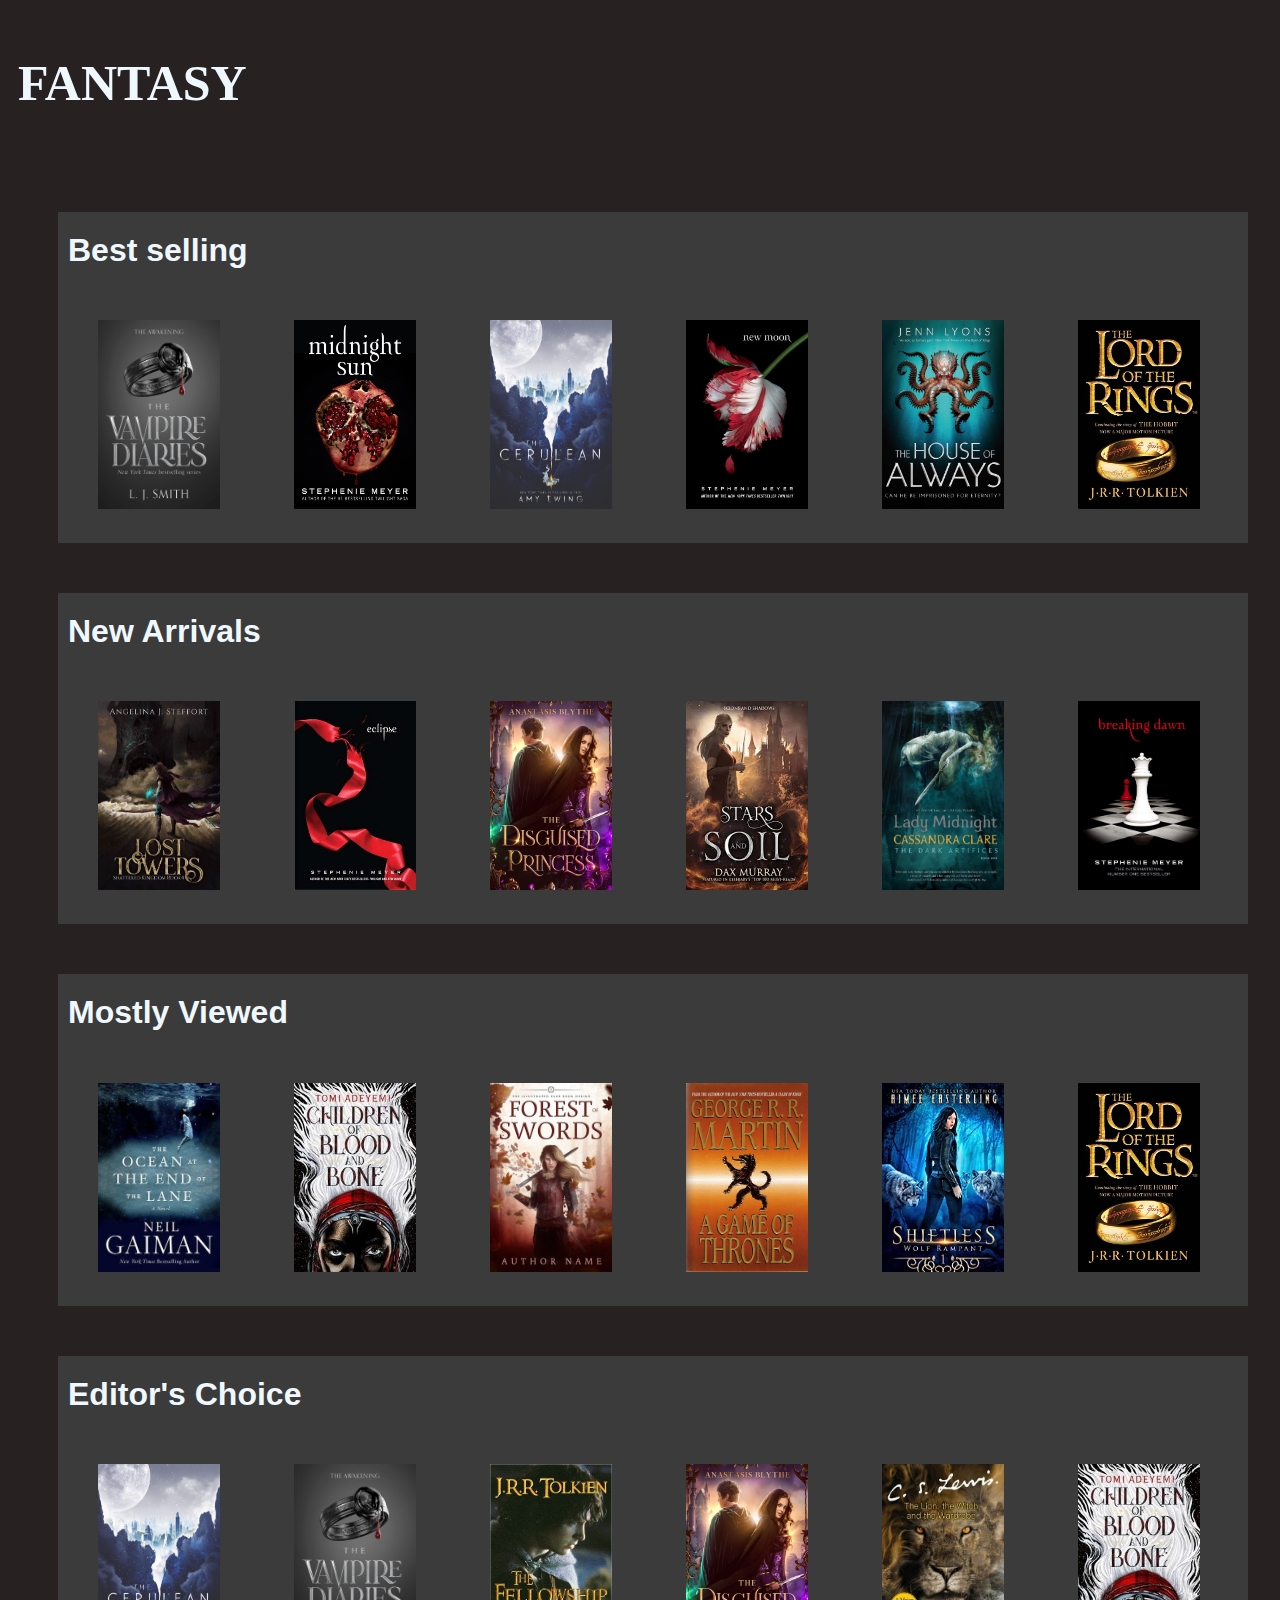
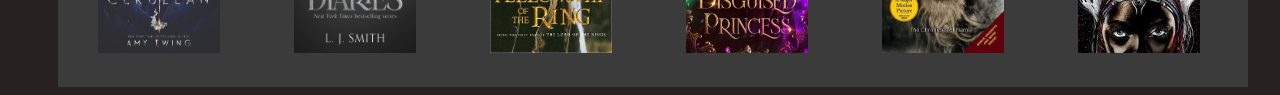
<file: fantasy.html>
<!DOCTYPE html>
<html>
    <head>
        <title>fantasy-BOOKFLIX</title>
        <link rel="stylesheet" href="category.css">
    </head>
    <body>
        <div class="header">
        <h1>FANTASY</h1>
        </div>

         <!-----------------------------------------------------best selling--------------------------->
<div class="column1">
    <h1>Best selling</h1>
    <div class="row">
        <a href="lotr"><img src="images/the-vampire-diaries-the-awakening.jpg" class="book"></a>
        <a href="lotr"><img src="images/midnightsun.webp"class="book"></a>
        <a href="lotr"><img src="images/fantasy2.jpg"class="book"></a>
        <a href="lotr"><img src="images/twilight.jpg"class="book"></a>
        <a href="lotr"><img src="images/fantasy3.jpg"class="book"></a>
        <a href="preview.html"><img src="images/lordoftherings.jpeg"class="book"></a>
    
    </div>
</div>
 
<!---------------------------------------------new arrivals----------------------------------->
<div class="column2">
    <h1>New Arrivals</h1>
    <div class="row">
        <a href="lotr"><img src="images/fantasy1.jpg" class="book"></a>
        <a href="lotr"><img src="images/twilight3.jpg"class="book"></a>
        <a href="lotr"><img src="images/fantasy5.jpg"class="book"></a>
        <a href="lotr"><img src="images/fantasy4.jpg"class="book"></a>
        <a href="lotr"><img src="images/fantasy6.jpg"class="book"></a>
        <a href="lotr"><img src="images/twilight4.jpg"class="book"></a>
       
    </div>
</div>
<!---------------------------------------------horror----------------------------------->
<div class="column3">
    <h1>Mostly Viewed</h1>
    <div class="row">
        <a href="lotr"><img src="images/fantasy7.jpg" class="book"></a>
        <a href="lotr"><img src="images/fantasy8.jpg"class="book"></a>
        <a href="lotr"><img src="images/fantasy9.jpg"class="book"></a>
        <a href="lotr"><img src="images/fantasy10.jpg"class="book"></a>
        <a href="lotr"><img src="images/werewolf.jpg"class="book"></a>
        <a href="lotr"><img src="images/lordoftherings.jpeg"class="book"></a>
    
    </div>
</div>
<div class="column4">
    <h1>Editor's Choice</h1>
    <div class="row">
        <a href="lotr"><img src="images/fantasy2.jpg" class="book"></a>
        <a href="lotr"><img src="images/the-vampire-diaries-the-awakening.jpg"class="book"></a>
        <a href="lotr"><img src="images/fantasy11.jpg"class="book"></a>
        <a href="lotr"><img src="images/fantasy5.jpg"class="book"></a>
        <a href="lotr"><img src="images/fantasy12.jpg"class="book"></a>
        <a href="lotr"><img src="images/fantasy8.jpg"class="book"></a>
    
    </div>
</div>
        
    </body>
</html>
</file>
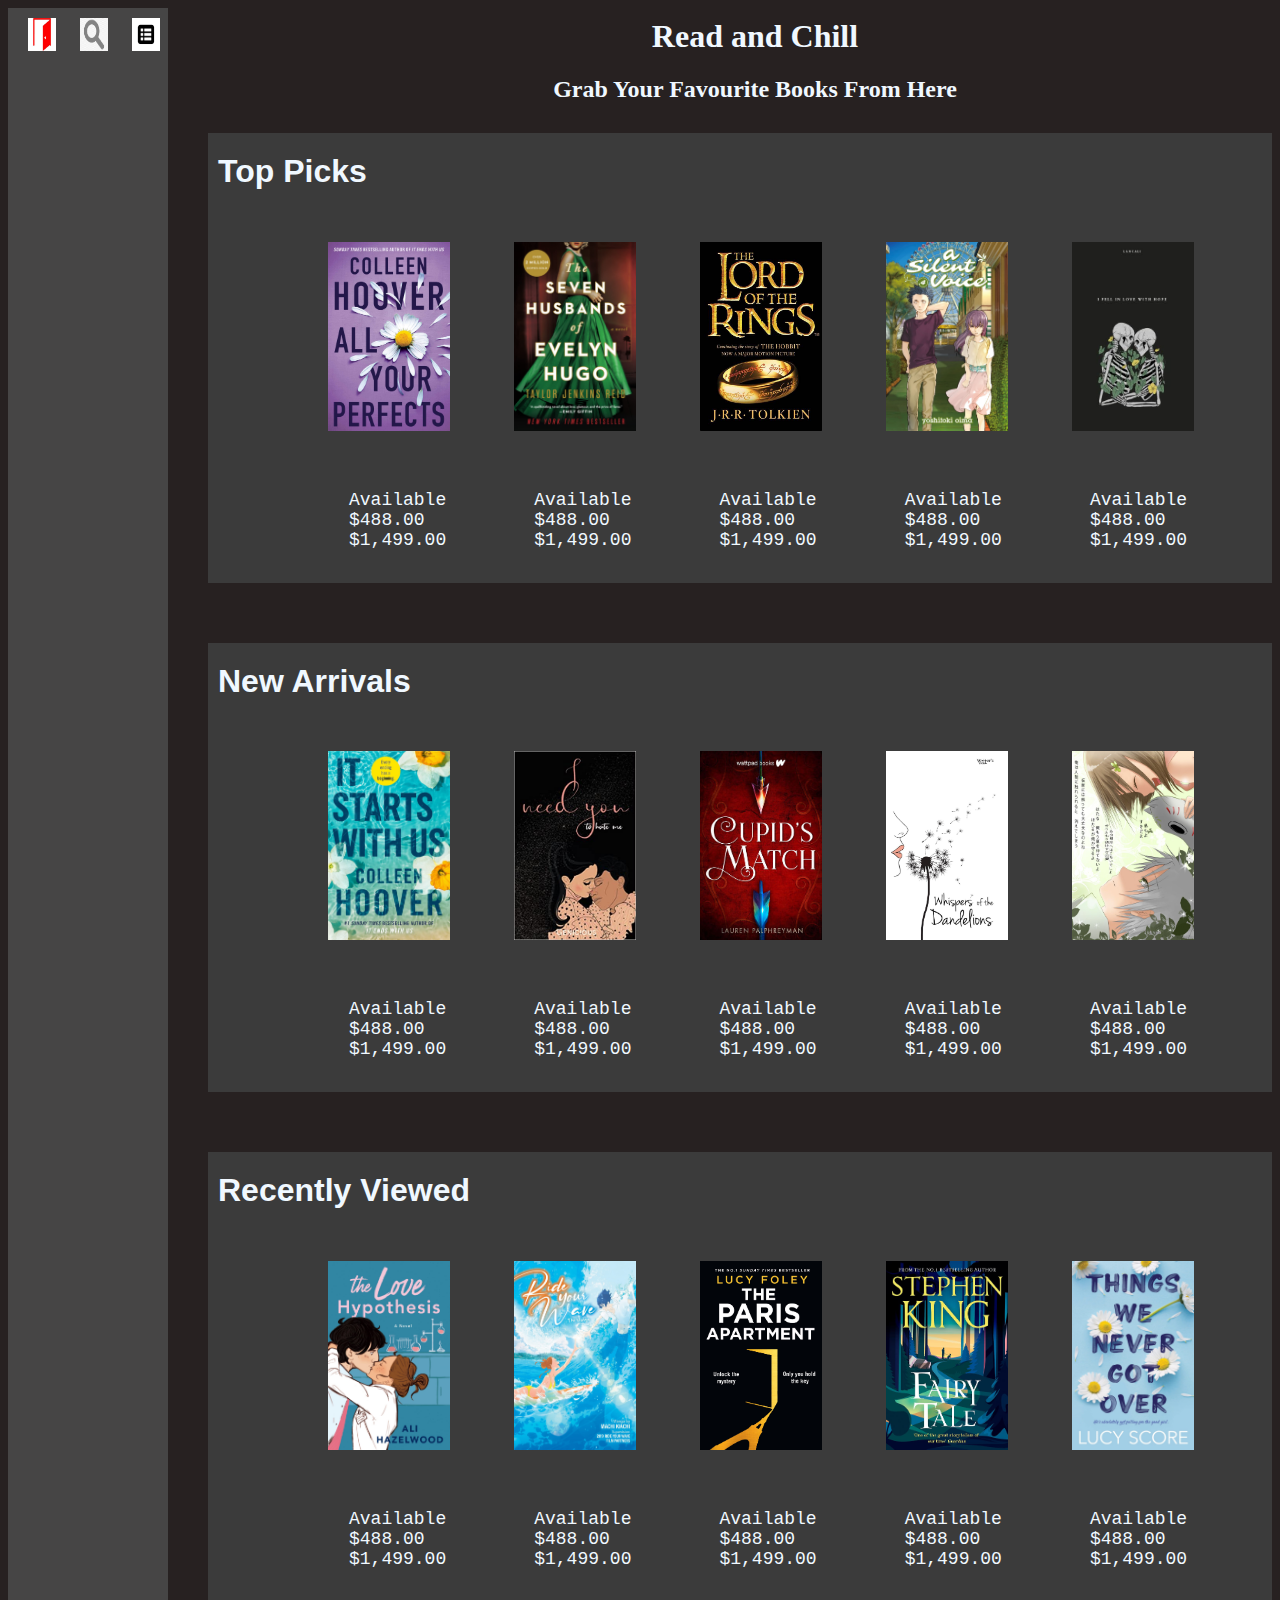
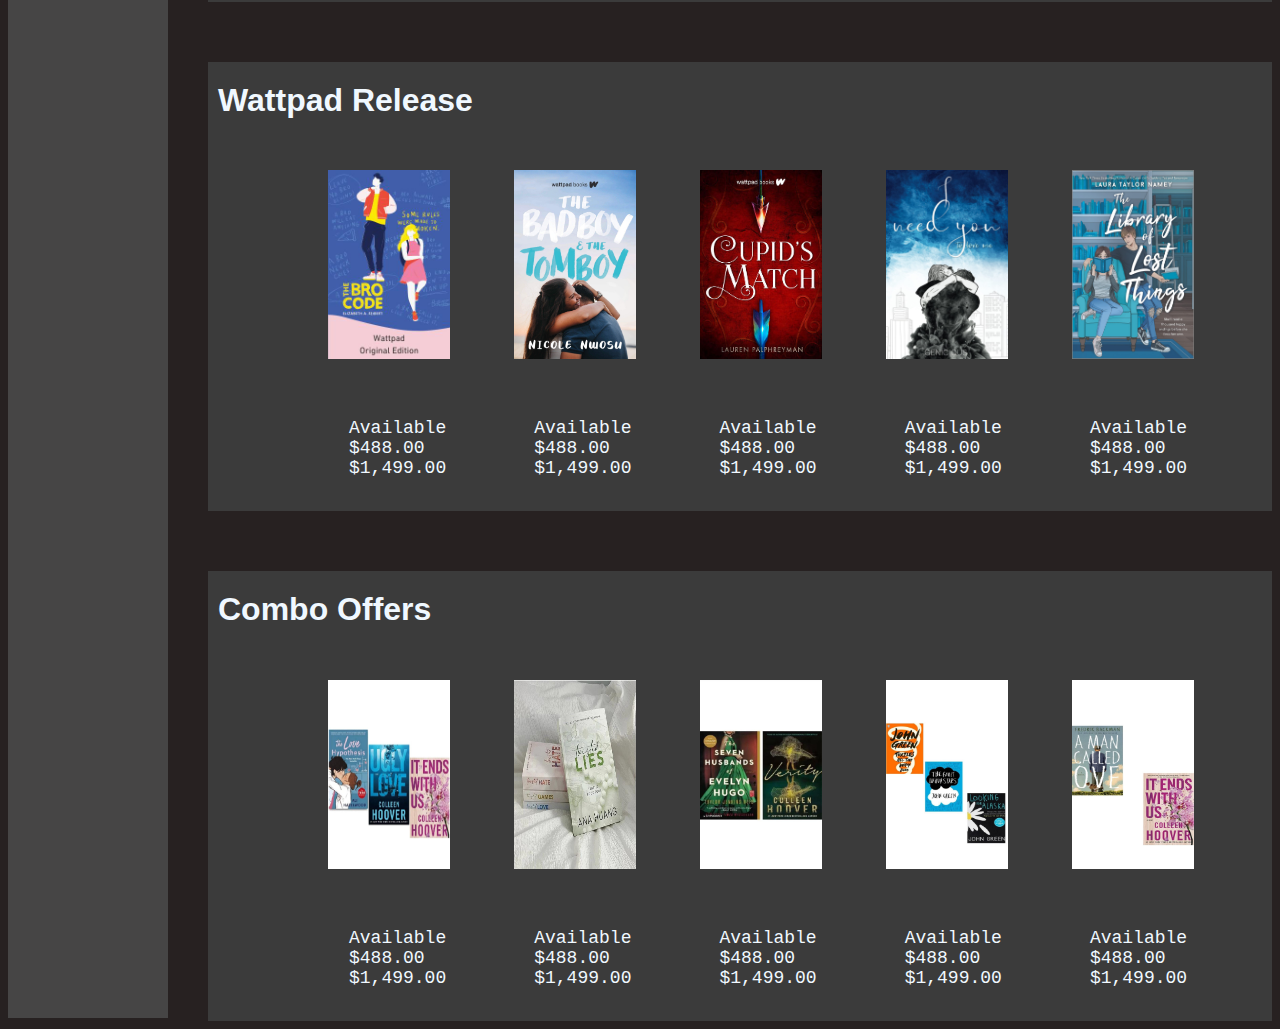
<file: home.html>
<!DOCTYPE html>
<html>
    <head>
        <title>BOOKFLIX</title>
              <link rel="stylesheet" href="home.css">
    </head>
  
    <body>
        <!-------------------------Nav-BAR--------------------------------->
    <div class="nav_bar">
         <a href="login.html" ><img src="images/home.jpeg"class="btn"></a>
         <a href="home.html" ><img src="images/search.jpeg"class="btn"></a>
         <a href="genre.html" ><img src="images/categorylogo.jpeg"class="btn"></a>
        
    </div>
       <!--------------------------------Home-Page----------------------------->
    <div class="home_page">
        <h1>Read and Chill</h1>
        <h2>Grab Your Favourite Books From Here</h2>
    </div>
      <!---------------------------------------------------Top-Picks--------------------------->
        <div class="top_picks">
        <h1>Top Picks</h1>
    <div class="row">
        <a href="lotr"><img src="images/allyourperfect.jpeg" class="book"></a>
        <a href="lotr"><img src="images/7husbands.jpeg" class="book"></a>
        <a href="preview.html"><img src="images/lordoftherings.jpeg" class="book"></a>
        <a href="lotr"><img src="images/asilent voice.jpeg" class="book"></a>
        <a href="lotr"><img src="images/fellinlovewdhope.jpeg" class="book"></a>
        <li>Available<br>$488.00<br>$1,499.00</li>
        <li>Available<br>$488.00<br>$1,499.00</li>
        <li>Available<br>$488.00<br>$1,499.00</li>
        <li>Available<br>$488.00<br>$1,499.00</li>
        <li>Available<br>$488.00<br>$1,499.00</li>
    </div>
</div>
<!------------------------------------------New Arrivals------------------------>
<div class="new_arrivals">
    <h1>New Arrivals</h1>
    <div class="row">
        <a href="lotr"><img src="images/itstartswithus.jpeg" class="book"></a>
        <a href="lotr"><img src="images/ineedyoutohateme.jpeg"class="book"></a>
        <a href="lotr"><img src="images/cupids match.jpeg"class="book"></a>
        <a href="lotr"><img src="images/dandelions.jpeg"class="book"></a>
        <a href="lotr"><img src="images/hotarubinomori.jpeg"class="book"></a>
        <li>Available<br>$488.00<br>$1,499.00</li>
        <li>Available<br>$488.00<br>$1,499.00</li>
        <li>Available<br>$488.00<br>$1,499.00</li>
        <li>Available<br>$488.00<br>$1,499.00</li>
        <li>Available<br>$488.00<br>$1,499.00</li>
    </div>
</div>
<!------------------------------------------------------Recently_viewed--------------------------->
<div class="recently_viewed">
    <h1>Recently Viewed</h1>
    <div class="row">
        <a href="lotr"><img src="images/thelovehypothesis.jpeg" class="book"></a>
        <a href="lotr"><img src="images/rideyouewave.jpeg"class="book"></a>
        <a href="lotr"><img src="images/theparisapartment.jpeg"class="book"></a>
        <a href="lotr"><img src="images/fairytale.jpeg"class="book"></a>
        <a href="lotr"><img src="images/thingswenevergotover.jpeg"class="book"></a>
        <li>Available<br>$488.00<br>$1,499.00</li>
        <li>Available<br>$488.00<br>$1,499.00</li>
        <li>Available<br>$488.00<br>$1,499.00</li>
        <li>Available<br>$488.00<br>$1,499.00</li>
        <li>Available<br>$488.00<br>$1,499.00</li>
    </div>
</div>
       <!------------------------------------------------------Wattpad release--------------------------->
<div class="wattpad_release">
    <h1>Wattpad Release</h1>
    <div class="row">
        <a href="lotr"><img src="images/the bro code.jpeg"class="book"></a>
        <a href="lotr"><img src="images/badboyandthetomboy.jpeg" class="book"></a>
        <a href="lotr"><img src="images/cupids match.jpeg"class="book"></a>
        <a href="lotr"><img src="images/needyoutoloveme.jpeg"class="book"></a>
        <a href="lotr"><img src="images/libraryoflostthings.jpeg"class="book"></a>
        <li>Available<br>$488.00<br>$1,499.00</li>
        <li>Available<br>$488.00<br>$1,499.00</li>
        <li>Available<br>$488.00<br>$1,499.00</li>
        <li>Available<br>$488.00<br>$1,499.00</li>
        <li>Available<br>$488.00<br>$1,499.00</li>
    </div>
</div>
     <!-----------------------------------------------------combo offers--------------------------->
<div class="combo_offers">
    <h1>Combo Offers</h1>
    <div class="row">
    <a href="lotr"><img src="images/combo1.jpeg"class="book"></a>
    <a href="lotr"><img src="images/combo2.jpeg"class="book"></a>
    <a href="lotr"><img src="images/combo3.jpeg"class="book"></a>
    <a href="lotr"><img src="images/combo5.jpeg"class="book"></a>
    <a href="lotr"><img src="images/combo6.jpeg"class="book"></a>
        <li>Available<br>$488.00<br>$1,499.00</li>
        <li>Available<br>$488.00<br>$1,499.00</li>
        <li>Available<br>$488.00<br>$1,499.00</li>
        <li>Available<br>$488.00<br>$1,499.00</li>
        <li>Available<br>$488.00<br>$1,499.00</li>
    </div>
</div>
     
    </body>
</html>
</file>
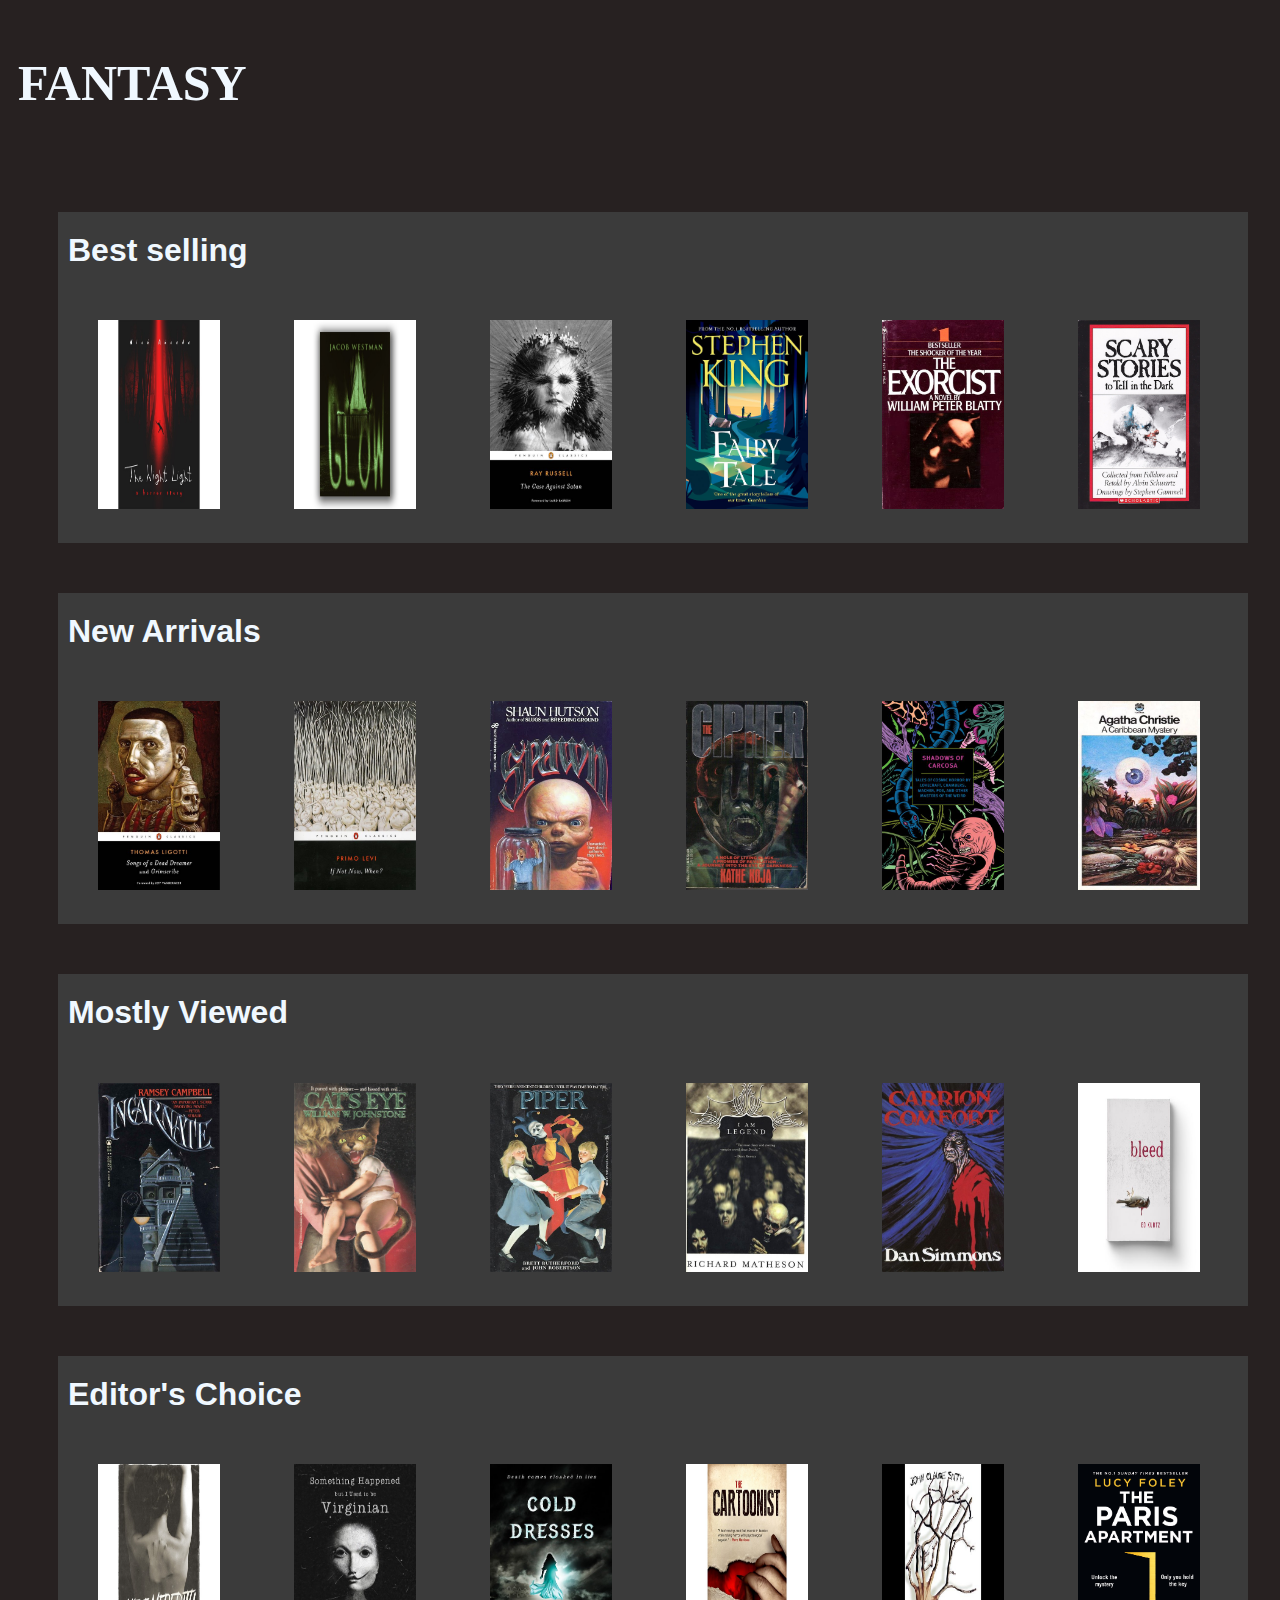
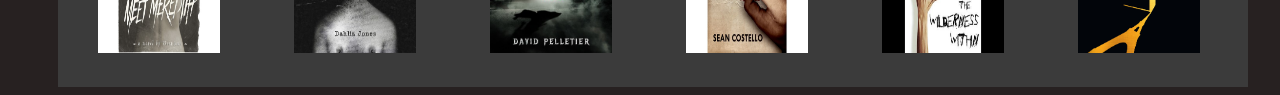
<file: horror.html>
<!DOCTYPE html>
<html>
    <head>
        <title>fantasy-BOOKFLIX</title>
        <link rel="stylesheet" href="category.css">
    </head>
    <body>
        <div class="header">
        <h1>FANTASY</h1>
        </div>

         <!-----------------------------------------------------best selling--------------------------->
<div class="column1">
    <h1>Best selling</h1>
    <div class="row">
        <a href="lotr"><img src="images/horror22.jpg" class="book"></a>
        <a href="lotr"><img src="images/horror21.jpg"class="book"></a>
        <a href="lotr"><img src="images/horror1.jpg"class="book"></a>
        <a href="lotr"><img src="images/fairytale.jpeg"class="book"></a>
        <a href="lotr"><img src="images/horror2.jpg"class="book"></a>
        <a href="lotr"><img src="images/horror3.jpg"class="book"></a>
    
    </div>
</div>
 
<!---------------------------------------------new arrivals----------------------------------->
<div class="column2">
    <h1>New Arrivals</h1>
    <div class="row">
        <a href="lotr"><img src="images/horror4.jpg" class="book"></a>
        <a href="lotr"><img src="images/horror5.jpg"class="book"></a>
        <a href="lotr"><img src="images/horror6.jpg"class="book"></a>
        <a href="lotr"><img src="images/horror7.jpg"class="book"></a>
        <a href="lotr"><img src="images/horror8.jpg"class="book"></a>
        <a href="lotr"><img src="images/horror9.jpg"class="book"></a>
       
    </div>
</div>
<!---------------------------------------------horror----------------------------------->
<div class="column3">
    <h1>Mostly Viewed</h1>
    <div class="row">
        <a href="lotr"><img src="images/horror10.jpg" class="book"></a>
        <a href="lotr"><img src="images/horror11.jpg"class="book"></a>
        <a href="lotr"><img src="images/horror12.jpg"class="book"></a>
        <a href="lotr"><img src="images/horror13.jpg"class="book"></a>
        <a href="lotr"><img src="images/horror14.jpg"class="book"></a>
        <a href="lotr"><img src="images/horror16.jpg"class="book"></a>
    
    </div>
</div>
<div class="column4">
    <h1>Editor's Choice</h1>
    <div class="row">
        <a href="lotr"><img src="images/horror15.jpg" class="book"></a>
        <a href="lotr"><img src="images/horror17.jpg"class="book"></a>
        <a href="lotr"><img src="images/horror18.jpg"class="book"></a>
        <a href="lotr"><img src="images/horror19.jpg"class="book"></a>
        <a href="lotr"><img src="images/horror20.jpg"class="book"></a>
        <a href="lotr"><img src="images/theparisapartment.jpeg"class="book"></a>
    
    </div>
</div>
        
    </body>
</html>
</file>
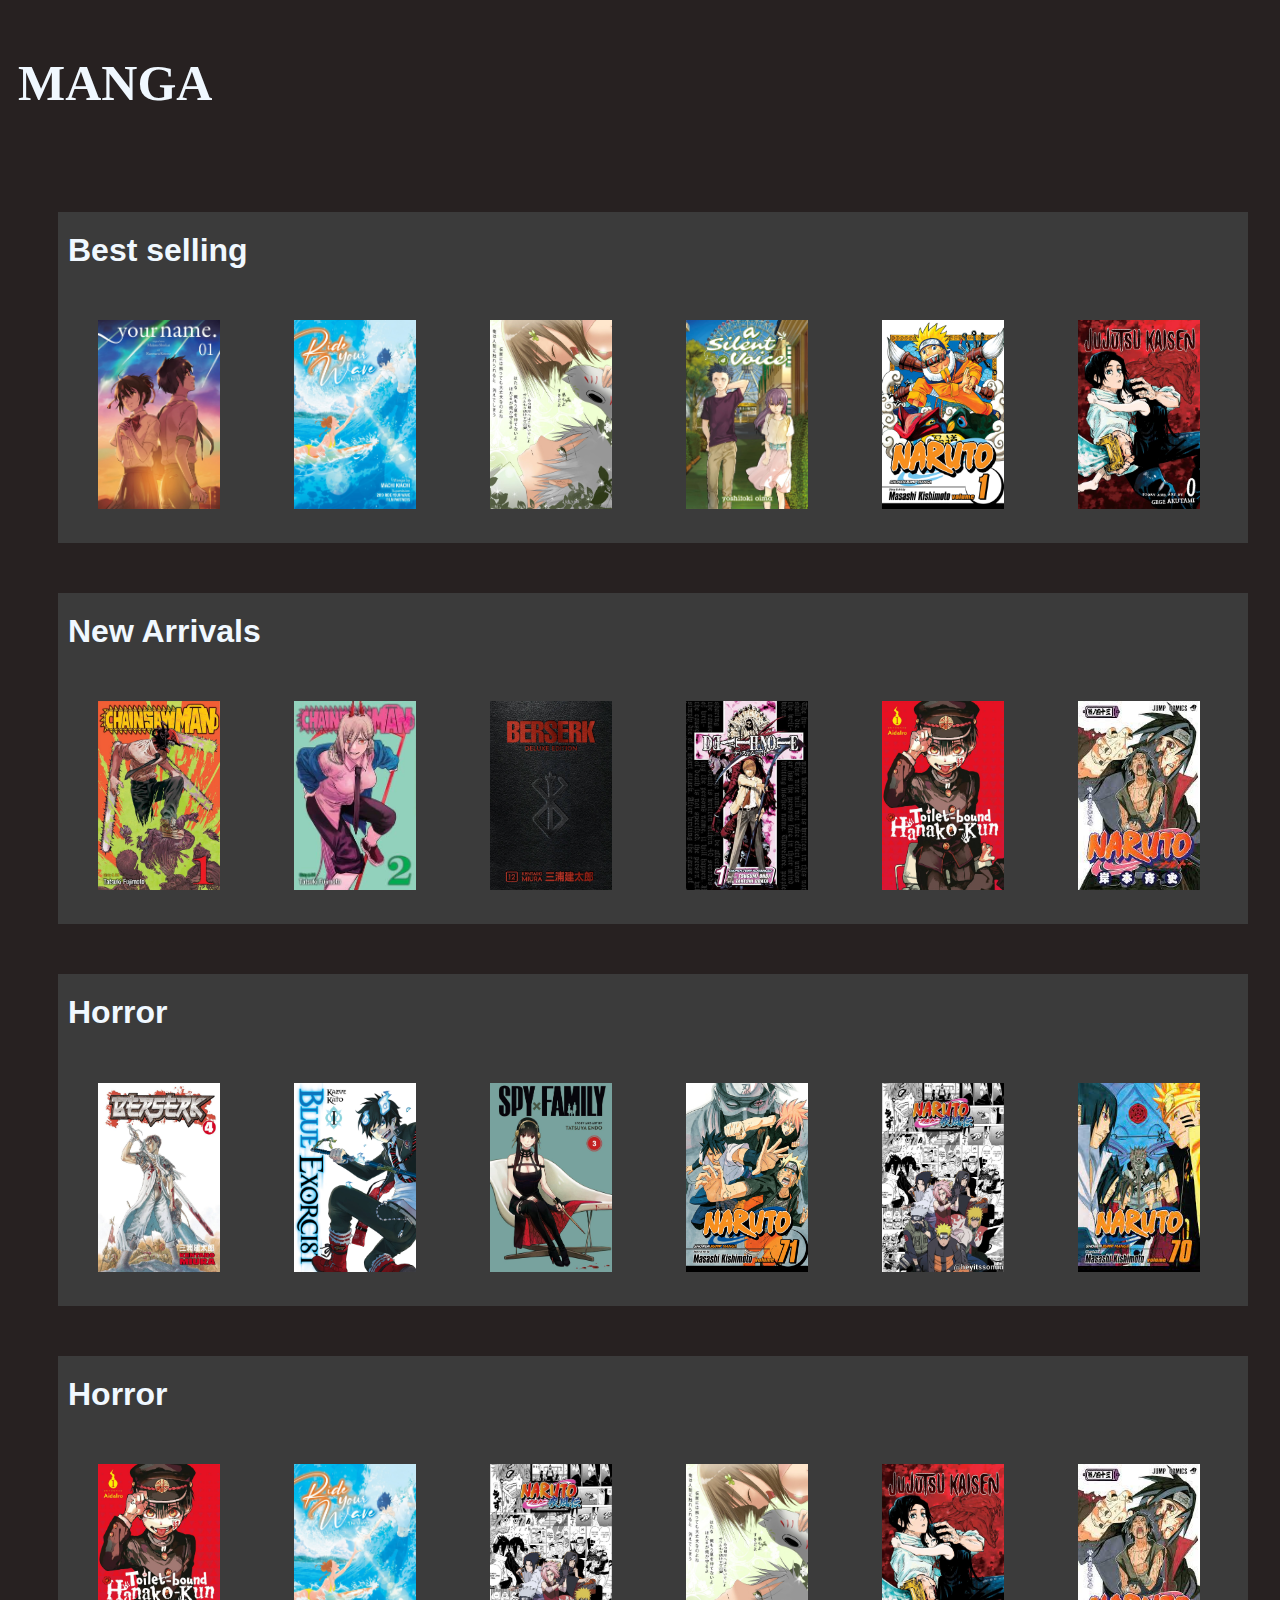
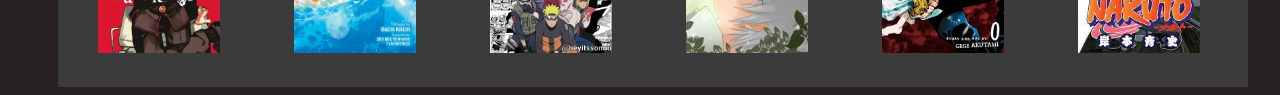
<file: manga.html>
<!DOCTYPE html>
<html>
    <head>
        <title>Manga-BOOKFLIX</title>
        <link rel="stylesheet" href="category.css">
    </head>
    <body>
        <div class="header">
        <h1>MANGA</h1>
        </div>

         <!-----------------------------------------------------best selling--------------------------->
<div class="column1">
    <h1>Best selling</h1>
    <div class="row">
        <a href="lotr"><img src="images/yourname.jpeg" class="book"></a>
        <a href="lotr"><img src="images/rideyouewave.jpeg"class="book"></a>
        <a href="lotr"><img src="images/hotarubinomori.jpeg"class="book"></a>
        <a href="lotr"><img src="images/asilent voice.jpeg"class="book"></a>
        <a href="lotr"><img src="images/naruto.jpeg"class="book"></a>
        <a href="lotr"><img src="images/jujutsukisen.jpeg"class="book"></a>
    
    </div>
</div>
 
<!---------------------------------------------new arrivals----------------------------------->
<div class="column2">
    <h1>New Arrivals</h1>
    <div class="row">
        <a href="lotr"><img src="images/chainsawmanvol1.jpeg" class="book"></a>
        <a href="lotr"><img src="images/chainsawmanvol2.jpeg"class="book"></a>
        <a href="lotr"><img src="images/berserk.jpeg"class="book"></a>
        <a href="lotr"><img src="images/deathnote.jpeg"class="book"></a>
        <a href="lotr"><img src="images/hanakokun.jpeg"class="book"></a>
        <a href="lotr"><img src="images/naruto3.jpeg"class="book"></a>
       
    </div>
</div>
<!---------------------------------------------horror----------------------------------->
<div class="column3">
    <h1>Horror</h1>
    <div class="row">
        <a href="lotr"><img src="images/berserk2.jpeg" class="book"></a>
        <a href="lotr"><img src="images/blueexorcist.jpeg"class="book"></a>
        <a href="lotr"><img src="images/spyxfamily.jpeg"class="book"></a>
        <a href="lotr"><img src="images/naruto2.jpg"class="book"></a>
        <a href="lotr"><img src="images/narutoshippuden.jpg"class="book"></a>
        <a href="lotr"><img src="images/naruto4.jpeg"class="book"></a>
    
    </div>
</div>
<div class="column4">
    <h1>Horror</h1>
    <div class="row">
        <a href="lotr"><img src="images/hanakokun.jpeg" class="book"></a>
        <a href="lotr"><img src="images/rideyouewave.jpeg"class="book"></a>
        <a href="lotr"><img src="images/narutoshippuden.jpg"class="book"></a>
        <a href="lotr"><img src="images/hotarubinomori.jpeg"class="book"></a>
        <a href="lotr"><img src="images/jujutsukisen.jpeg"class="book"></a>
        <a href="lotr"><img src="images/naruto3.jpeg"class="book"></a>
    
    </div>
</div>
        
    </body>
</html>
</file>
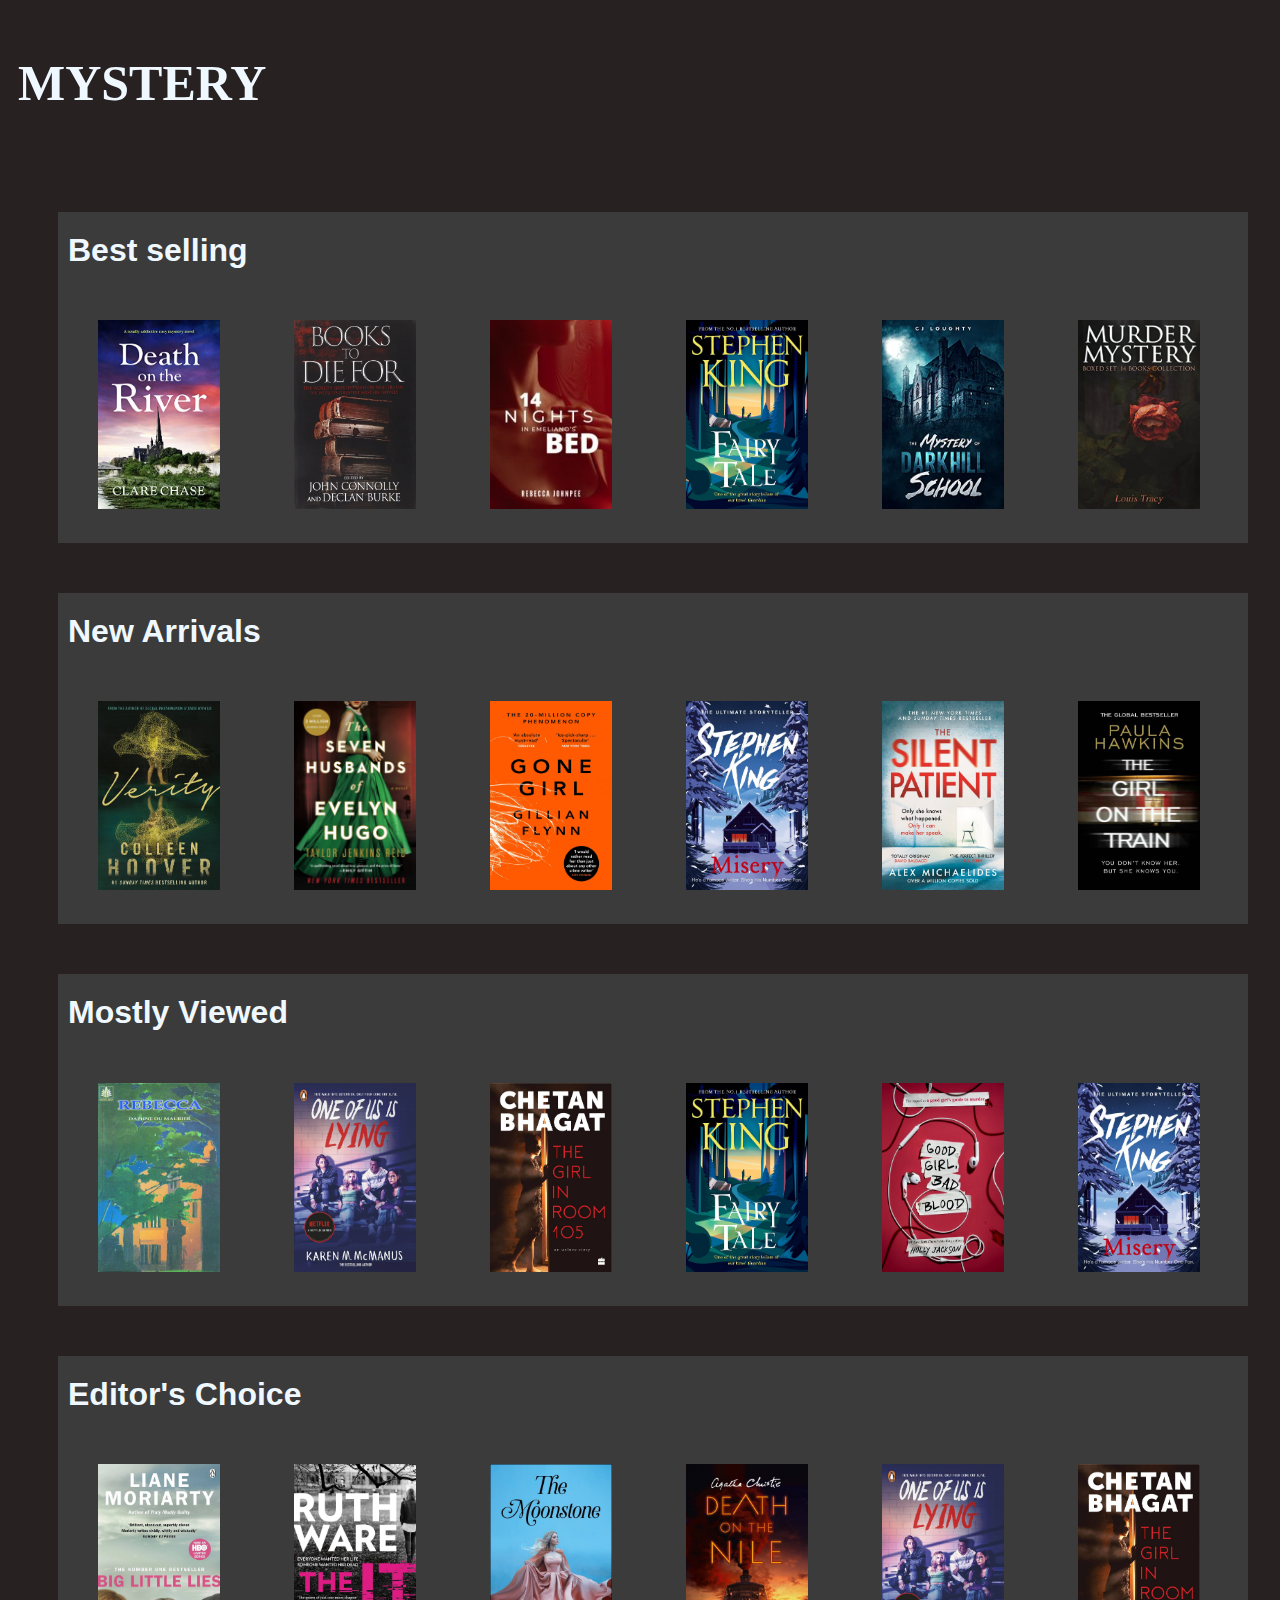
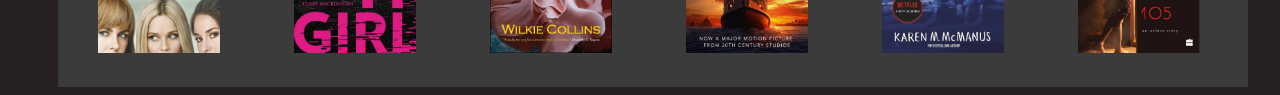
<file: mystery.html>
<!DOCTYPE html>
<html>
    <head>
        <title>fantasy-BOOKFLIX</title>
        <link rel="stylesheet" href="category.css">
    </head>
    <body>
        <div class="header">
        <h1>MYSTERY</h1>
        </div>

         <!-----------------------------------------------------best selling--------------------------->
<div class="column1">
    <h1>Best selling</h1>
    <div class="row">
        <a href="lotr"><img src="images/mystery1.jpg" class="book"></a>
        <a href="lotr"><img src="images/mystery2.jpg"class="book"></a>
        <a href="lotr"><img src="images/mystery12.jpg"class="book"></a>
        <a href="lotr"><img src="images/fairytale.jpeg"class="book"></a>
        <a href="lotr"><img src="images/mystery3.jpg"class="book"></a>
        <a href="lotr"><img src="images/mystery4.jpg"class="book"></a>
    
    </div>
</div>
 
<!---------------------------------------------new arrivals----------------------------------->
<div class="column2">
    <h1>New Arrivals</h1>
    <div class="row">
        <a href="lotr"><img src="images/verity.jpeg" class="book"></a>
        <a href="lotr"><img src="images/7husbands.jpeg"class="book"></a>
        <a href="lotr"><img src="images/gonegirl.jpeg"class="book"></a>
        <a href="lotr"><img src="images/misery.jpeg"class="book"></a>
        <a href="lotr"><img src="images/thesilentpatient - Copy.jpeg"class="book"></a>
        <a href="lotr"><img src="images/thegirlonthetrain.jpeg"class="book"></a>
       
    </div>
</div>
<!---------------------------------------------horror----------------------------------->
<div class="column3">
    <h1>Mostly Viewed</h1>
    <div class="row">
        <a href="lotr"><img src="images/mystery5.jpeg" class="book"></a>
        <a href="lotr"><img src="images/oneofusarelying.jpeg"class="book"></a>
        <a href="lotr"><img src="images/mystery6.jpeg"class="book"></a>
        <a href="lotr"><img src="images/fairytale.jpeg"class="book"></a>
        <a href="lotr"><img src="images/mystery7.jpeg"class="book"></a>
        <a href="lotr"><img src="images/misery.jpeg"class="book"></a>
    
    </div>
</div>
<div class="column4">
    <h1>Editor's Choice</h1>
    <div class="row">
        <a href="lotr"><img src="images/mystery8.jpeg" class="book"></a>
        <a href="lotr"><img src="images/mystery9.jpeg"class="book"></a>
        <a href="lotr"><img src="images/mystery11.jpeg"class="book"></a>
        <a href="lotr"><img src="images/mystery10.jpeg"class="book"></a>
        <a href="lotr"><img src="images/oneofusarelying.jpeg"class="book"></a>
        <a href="lotr"><img src="images/mystery6.jpeg"class="book"></a>
    
    </div>
</div>
        
    </body>
</html>
</file>
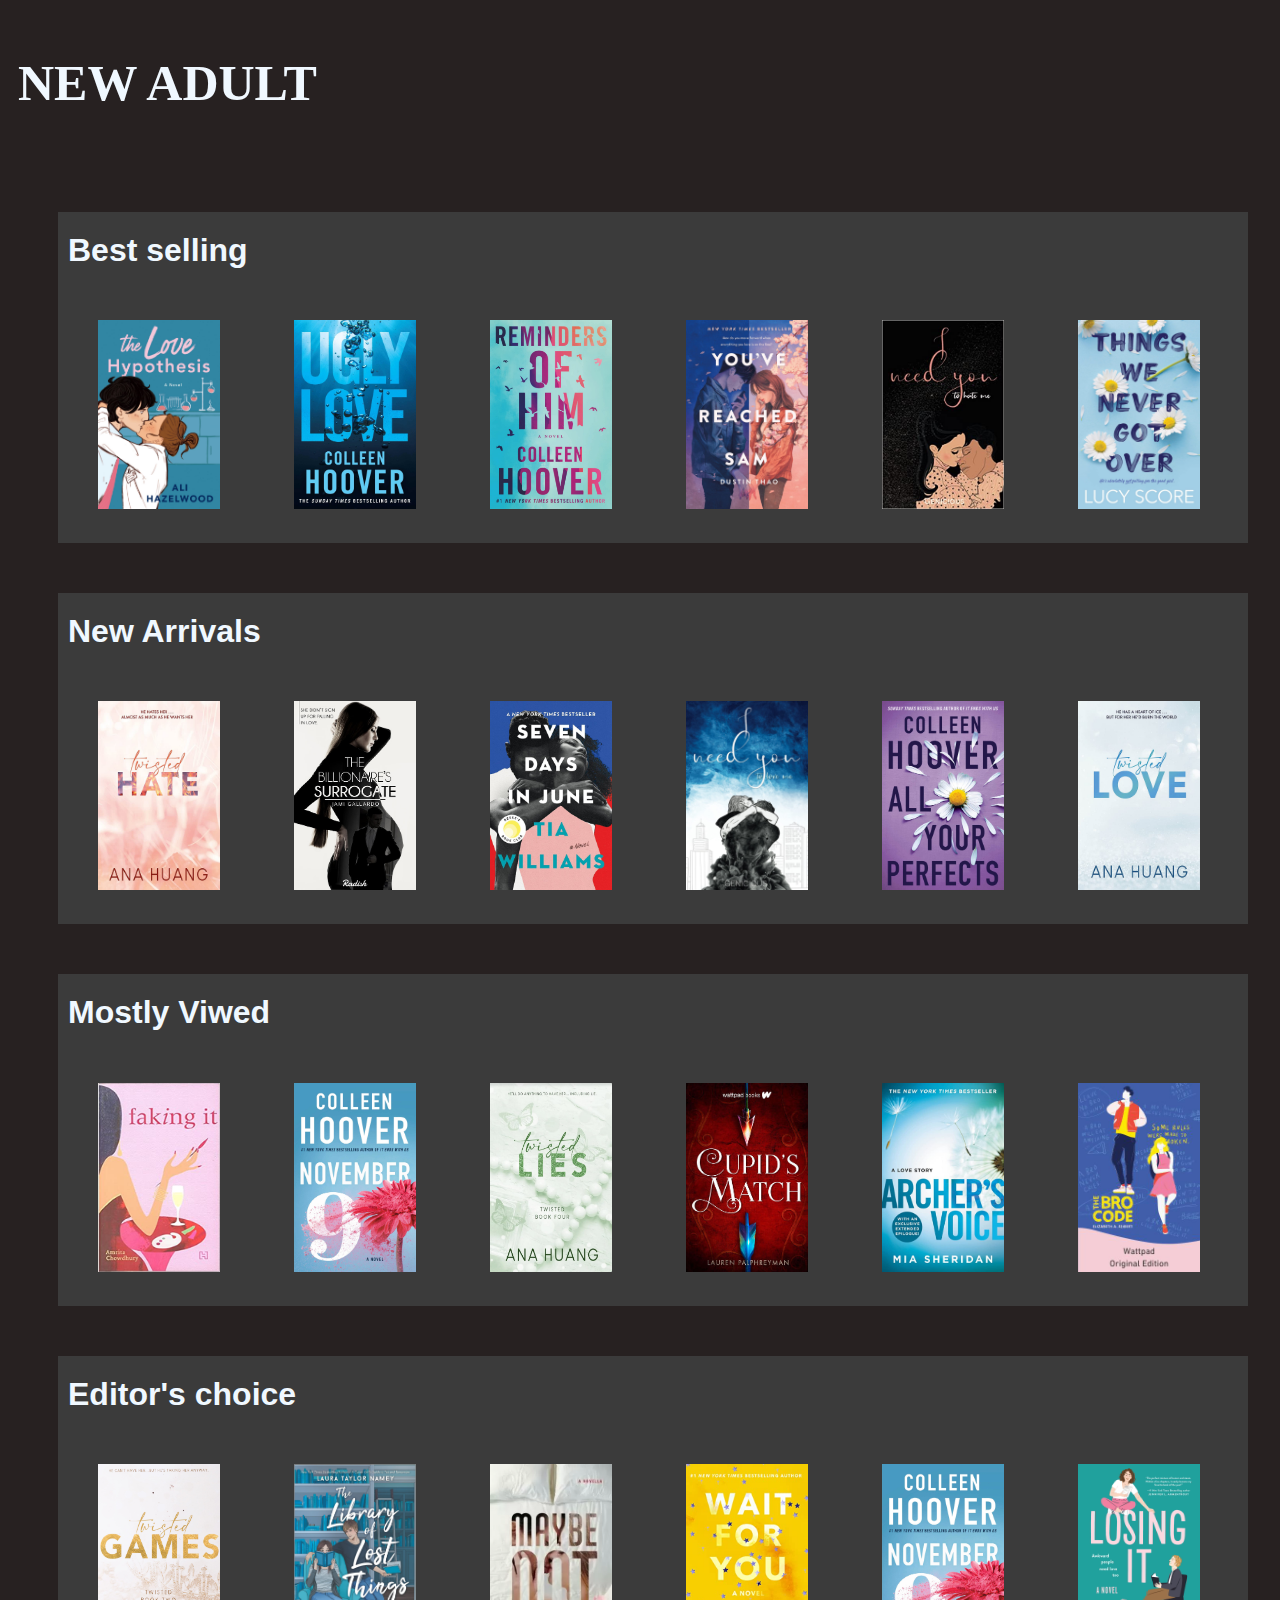
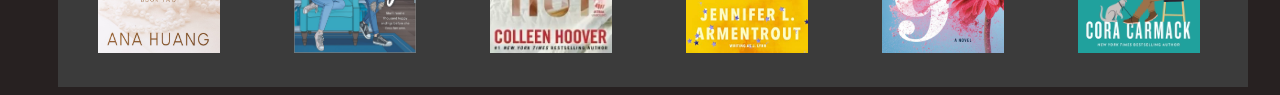
<file: newadult.html>
<!DOCTYPE html>
<html>
    <head>
        <title>fantasy-BOOKFLIX</title>
        <link rel="stylesheet" href="category.css">
    </head>
    <body>
        <div class="header">
        <h1>NEW ADULT</h1>
        </div>

         <!-----------------------------------------------------best selling--------------------------->
<div class="column1">
    <h1>Best selling</h1>
    <div class="row">
        <a href="lotr"><img src="images/thelovehypothesis.jpeg" class="book"></a>
        <a href="lotr"><img src="images/uglylove.jpeg"class="book"></a>
        <a href="lotr"><img src="images/remindersofhim.jpeg"class="book"></a>
        <a href="lotr"><img src="images/youhave reached sam.jpeg"class="book"></a>
        <a href="lotr"><img src="images/ineedyoutohateme.jpeg"class="book"></a>
        <a href="lotr"><img src="images/thingswenevergotover.jpeg"class="book"></a>
    
    </div>
</div>
 
<!---------------------------------------------new arrivals----------------------------------->
<div class="column2">
    <h1>New Arrivals</h1>
    <div class="row">
        <a href="lotr"><img src="images/twistedhate.jpg" class="book"></a>
        <a href="lotr"><img src="images/newadult2.jpg"class="book"></a>
        <a href="lotr"><img src="images/newadult.jpg"class="book"></a>
        <a href="lotr"><img src="images/needyoutoloveme.jpeg"class="book"></a>
        <a href="lotr"><img src="images/allyourperfect.jpeg"class="book"></a>
        <a href="lotr"><img src="images/twistedlove.jpg"class="book"></a>
       
    </div>
</div>
<!---------------------------------------------horror----------------------------------->
<div class="column3">
    <h1>Mostly Viwed</h1>
    <div class="row">
        <a href="lotr"><img src="images/newadult3.jpg" class="book"></a>
        <a href="lotr"><img src="images/november9.jpg"class="book"></a>
        <a href="lotr"><img src="images/twistedlies.jpg"class="book"></a>
        <a href="lotr"><img src="images/cupids match.jpeg"class="book"></a>
        <a href="lotr"><img src="images/archersvoice.jpg"class="book"></a>
        <a href="lotr"><img src="images/the bro code.jpeg"class="book"></a>
    
    </div>
</div>
<div class="column4">
    <h1>Editor's choice</h1>
    <div class="row">
        <a href="lotr"><img src="images/twistedgames.jpg" class="book"></a>
        <a href="lotr"><img src="images/libraryoflostthings.jpeg"class="book"></a>
        <a href="lotr"><img src="images/may-be-not.webp"class="book"></a>
        <a href="lotr"><img src="images/newadult4.jpg"class="book"></a>
        <a href="lotr"><img src="images/november9.jpg"class="book"></a>
        <a href="lotr"><img src="images/losing-it.jpg"class="book"></a>
    
    </div>
</div>
        
    </body>
</html>
</file>
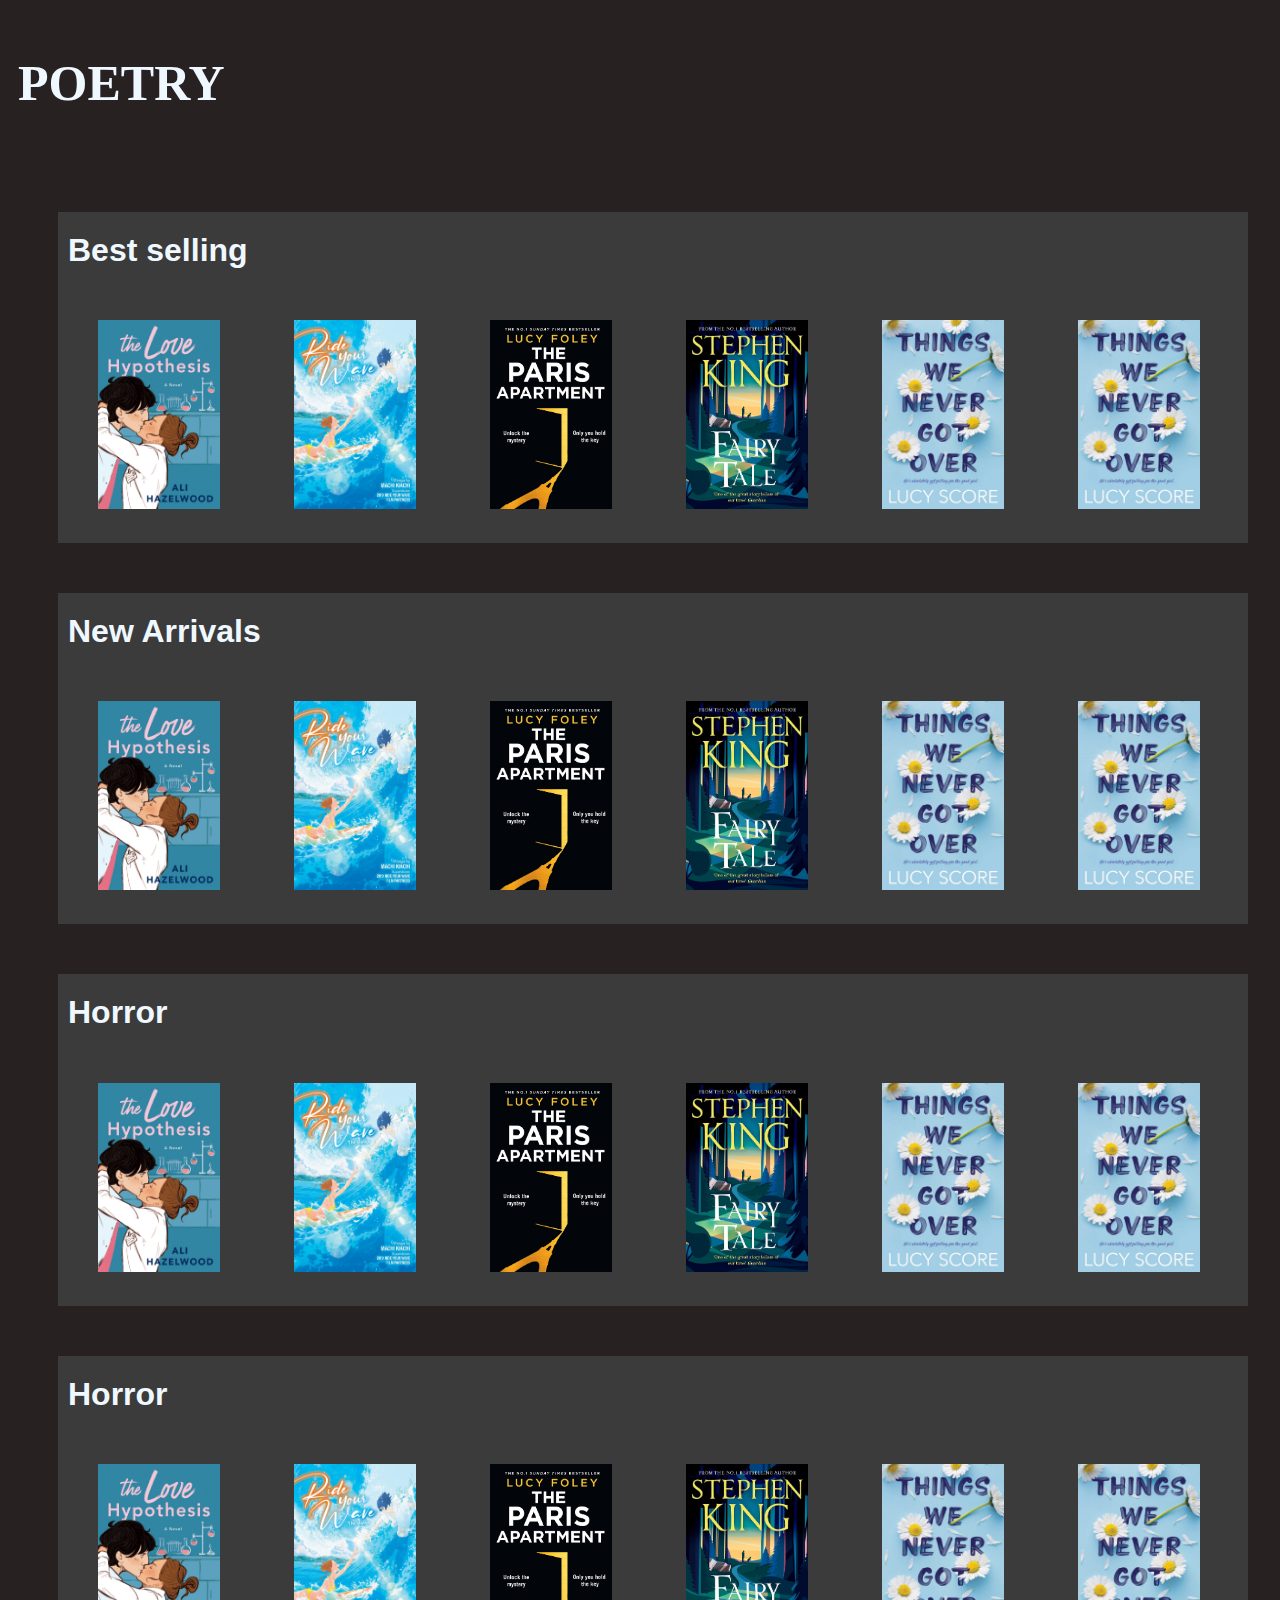
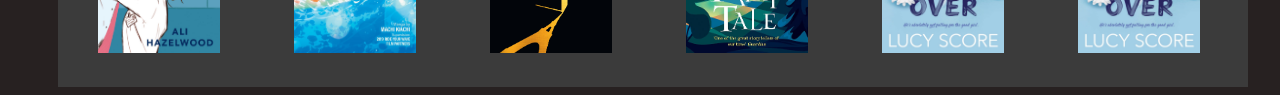
<file: poetry.html>
<!DOCTYPE html>
<html>
    <head>
        <title>fantasy-BOOKFLIX</title>
        <link rel="stylesheet" href="category.css">
    </head>
    <body>
        <div class="header">
        <h1>POETRY</h1>
        </div>

         <!-----------------------------------------------------best selling--------------------------->
<div class="column1">
    <h1>Best selling</h1>
    <div class="row">
        <a href="lotr"><img src="images/thelovehypothesis.jpeg" class="book"></a>
        <a href="lotr"><img src="images/rideyouewave.jpeg"class="book"></a>
        <a href="lotr"><img src="images/theparisapartment.jpeg"class="book"></a>
        <a href="lotr"><img src="images/fairytale.jpeg"class="book"></a>
        <a href="lotr"><img src="images/thingswenevergotover.jpeg"class="book"></a>
        <a href="lotr"><img src="images/thingswenevergotover.jpeg"class="book"></a>
    
    </div>
</div>
 
<!---------------------------------------------new arrivals----------------------------------->
<div class="column2">
    <h1>New Arrivals</h1>
    <div class="row">
        <a href="lotr"><img src="images/thelovehypothesis.jpeg" class="book"></a>
        <a href="lotr"><img src="images/rideyouewave.jpeg"class="book"></a>
        <a href="lotr"><img src="images/theparisapartment.jpeg"class="book"></a>
        <a href="lotr"><img src="images/fairytale.jpeg"class="book"></a>
        <a href="lotr"><img src="images/thingswenevergotover.jpeg"class="book"></a>
        <a href="lotr"><img src="images/thingswenevergotover.jpeg"class="book"></a>
       
    </div>
</div>
<!---------------------------------------------horror----------------------------------->
<div class="column3">
    <h1>Horror</h1>
    <div class="row">
        <a href="lotr"><img src="images/thelovehypothesis.jpeg" class="book"></a>
        <a href="lotr"><img src="images/rideyouewave.jpeg"class="book"></a>
        <a href="lotr"><img src="images/theparisapartment.jpeg"class="book"></a>
        <a href="lotr"><img src="images/fairytale.jpeg"class="book"></a>
        <a href="lotr"><img src="images/thingswenevergotover.jpeg"class="book"></a>
        <a href="lotr"><img src="images/thingswenevergotover.jpeg"class="book"></a>
    
    </div>
</div>
<div class="column4">
    <h1>Horror</h1>
    <div class="row">
        <a href="lotr"><img src="images/thelovehypothesis.jpeg" class="book"></a>
        <a href="lotr"><img src="images/rideyouewave.jpeg"class="book"></a>
        <a href="lotr"><img src="images/theparisapartment.jpeg"class="book"></a>
        <a href="lotr"><img src="images/fairytale.jpeg"class="book"></a>
        <a href="lotr"><img src="images/thingswenevergotover.jpeg"class="book"></a>
        <a href="lotr"><img src="images/thingswenevergotover.jpeg"class="book"></a>
    
    </div>
</div>
        
    </body>
</html>
</file>
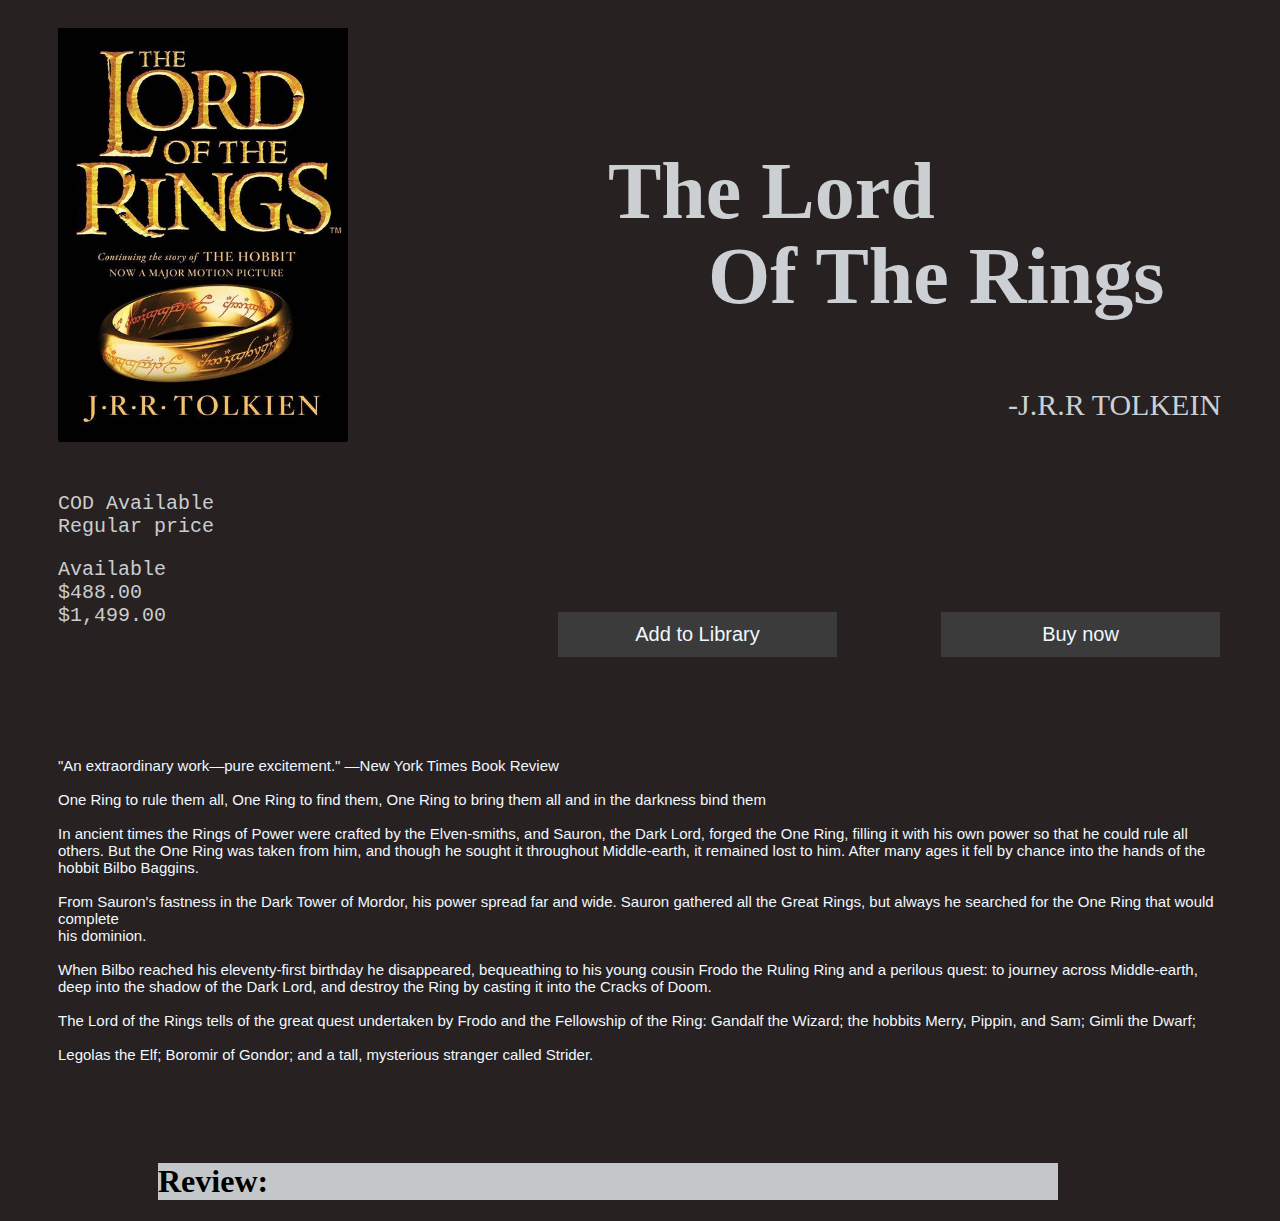
<file: preview.html>
<!DOCTYPE html>
<html>
    <head>
        <title>BOOKFLIX</title>
              <link rel="stylesheet" href="preview.css">
    </head>
  
    <body>
        <div class="upper">
        <img src="images/lordoftherings.jpeg"class="book">
        </div>
        <div class="name">
        <h1> The Lord </h1>
        <h2>Of The Rings</h2>
        <p>-J.R.R TOLKEIN</p>
        </div>
        <div class="price">
            <p>COD Available<br>Regular price</p>
            <li>Available<br>$488.00<br>$1,499.00</li>
        </div>
       <div class="button">
        <button class="btn1"> Add to Library</button>
        <button class="btn2"> Buy now</button>
       </div>
       <div class="info">
        <p>"An extraordinary work—pure excitement." —New York Times Book Review<br><br>

            One Ring to rule them all, One Ring to find them, One Ring to bring them all and in the darkness bind them<br><br>
            
            In ancient times the Rings of Power were crafted by the Elven-smiths, and Sauron, the Dark Lord, forged the One Ring, filling it with his own power so that he could rule all<br> others. But the One Ring was taken from him, and though he sought it throughout Middle-earth, it remained lost to him. After many ages it fell by chance into the hands of the<br> hobbit Bilbo Baggins.<br><br>
            
            From Sauron's fastness in the Dark Tower of Mordor, his power spread far and wide. Sauron gathered all the Great Rings, but always he searched for the One Ring that would complete<br> his dominion.<br><br>
            
            When Bilbo reached his eleventy-first birthday he disappeared, bequeathing to his young cousin Frodo the Ruling Ring and a perilous quest: to journey across Middle-earth, <br>deep into the shadow of the Dark Lord, and destroy the Ring by casting it into the Cracks of Doom.<br><br>
            
            The Lord of the Rings tells of the great quest undertaken by Frodo and the Fellowship of the Ring: Gandalf the Wizard; the hobbits Merry, Pippin, and Sam; Gimli the Dwarf;<br><br> Legolas the Elf; Boromir of Gondor; and a tall, mysterious stranger called Strider.</p>
       </div>
       <div class="review">
        <h1>Review:</h1>
       </div>
    </body>
</html>
</file>
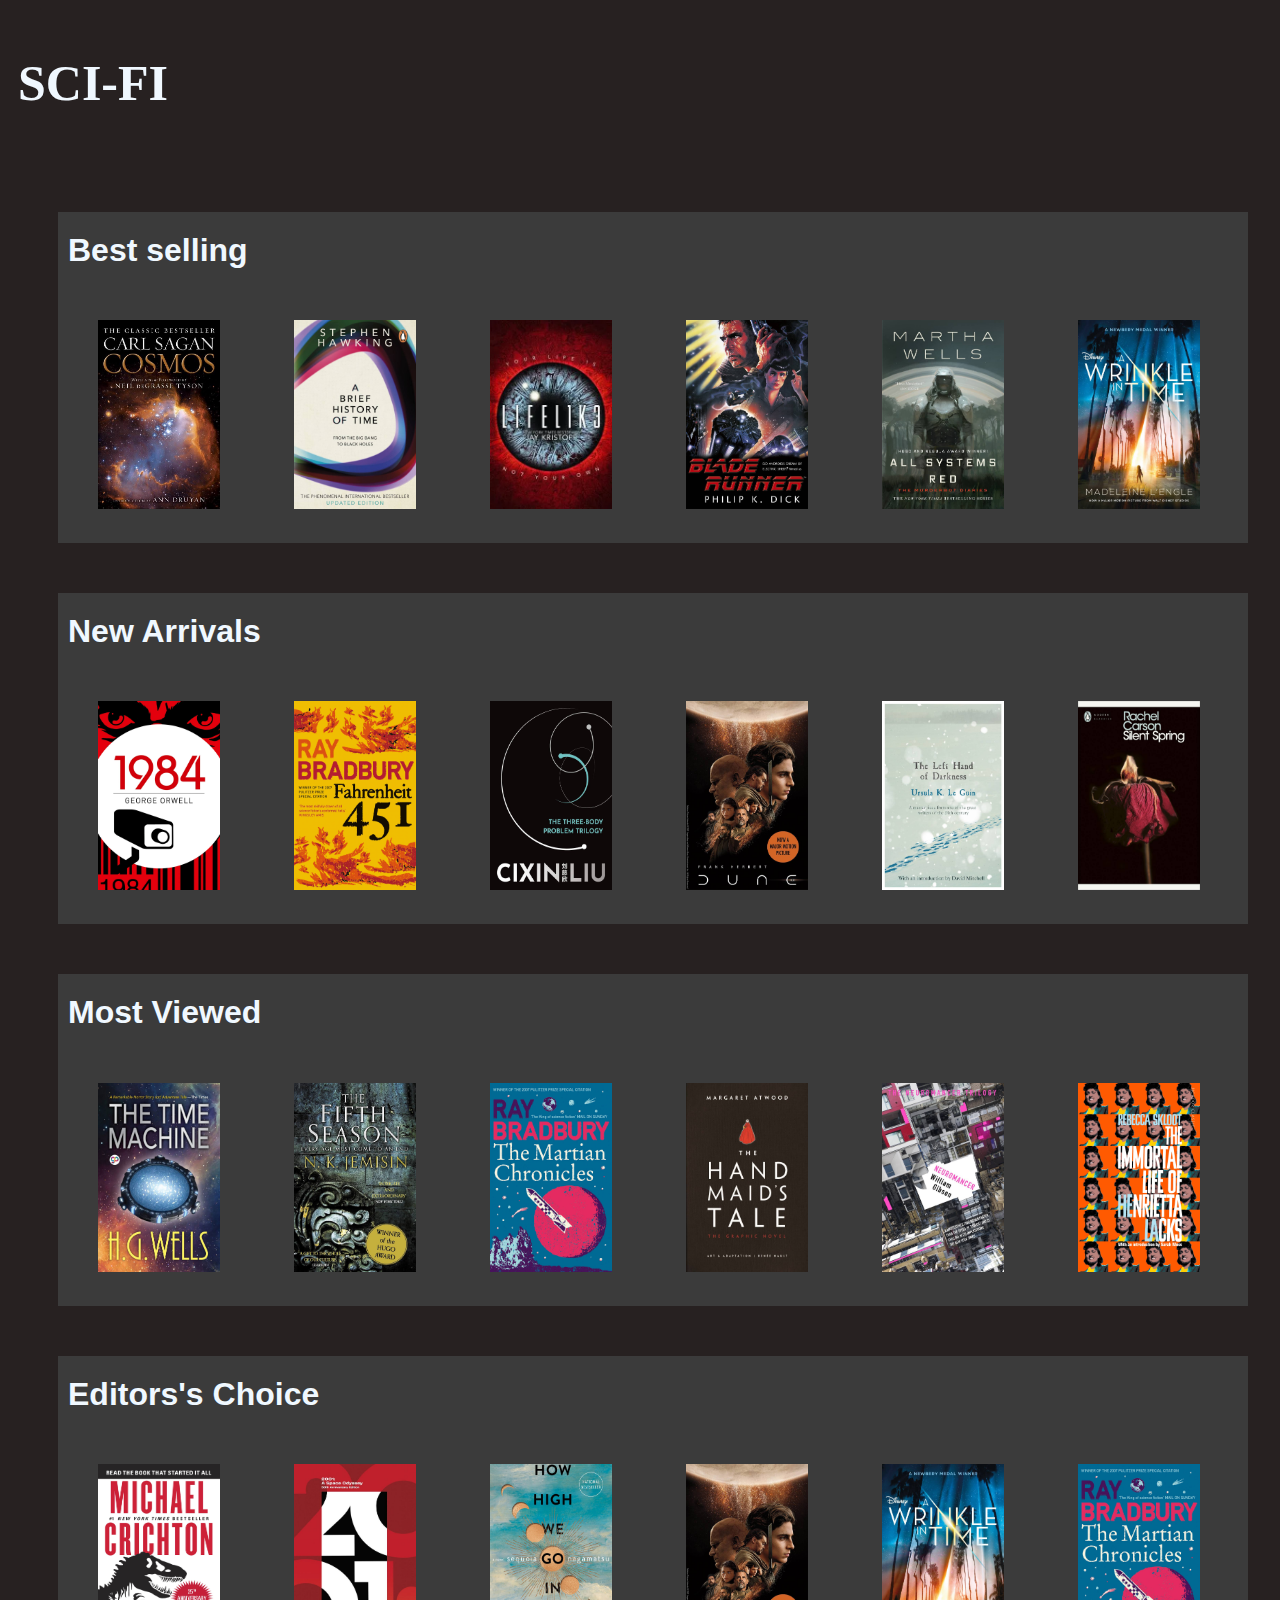
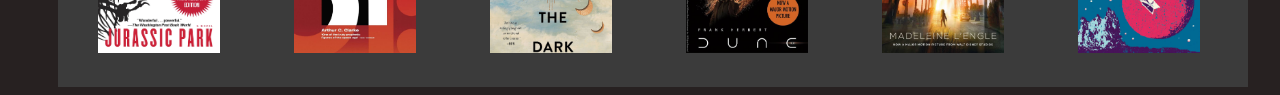
<file: sci-fi.html>
<!DOCTYPE html>
<html>
    <head>
        <title>fantasy-BOOKFLIX</title>
        <link rel="stylesheet" href="category.css">
    </head>
    <body>
        <div class="header">
        <h1>SCI-FI</h1>
        </div>

         <!-----------------------------------------------------best selling--------------------------->
<div class="column1">
    <h1>Best selling</h1>
    <div class="row">
        <a href="lotr"><img src="images/cosmos.jpeg" class="book"></a>
        <a href="lotr"><img src="images/historyoftime.jpeg"class="book"></a>
        <a href="lotr"><img src="images/lifelike.webp"class="book"></a>
        <a href="lotr"><img src="images/androiddream.jpeg"class="book"></a>
        <a href="lotr"><img src="images/allsystemred.jpeg"class="book"></a>
        <a href="lotr"><img src="images/wrinkleintime.jpeg"class="book"></a>
    
    </div>
</div>
 
<!---------------------------------------------new arrivals----------------------------------->
<div class="column2">
    <h1>New Arrivals</h1>
    <div class="row">
        <a href="lotr"><img src="images/1984.jpeg" class="book"></a>
        <a href="lotr"><img src="images/451.jpeg"class="book"></a>
        <a href="lotr"><img src="images/body prblm.jpeg"class="book"></a>
        <a href="lotr"><img src="images/dune.jpeg"class="book"></a>
        <a href="lotr"><img src="images/darkness.jpeg"class="book"></a>
        <a href="lotr"><img src="images/silentspring.jpeg"class="book"></a>
       
    </div>
</div>
<!---------------------------------------------horror----------------------------------->
<div class="column3">
    <h1>Most Viewed</h1>
    <div class="row">
        <a href="lotr"><img src="images/timemachine.jpeg" class="book"></a>
        <a href="lotr"><img src="images/the5thseason.jpeg"class="book"></a>
        <a href="lotr"><img src="images/themartian.jpeg"class="book"></a>
        <a href="lotr"><img src="images/handmaidtale.jpeg"class="book"></a>
        <a href="lotr"><img src="images/neoromancer.jpeg"class="book"></a>
        <a href="lotr"><img src="images/immortallife.jpeg"class="book"></a>
    
    </div>
</div>
<div class="column4">
    <h1>Editors's Choice</h1>
    <div class="row">
        <a href="lotr"><img src="images/jurrasic park.png" class="book"></a>
        <a href="lotr"><img src="images/space.jpeg"class="book"></a>
        <a href="lotr"><img src="images/highdarkness.jpeg"class="book"></a>
        <a href="lotr"><img src="images/dune.jpeg"class="book"></a>
        <a href="lotr"><img src="images/wrinkleintime.jpeg"class="book"></a>
        <a href="lotr"><img src="images/themartian.jpeg"class="book"></a>
    
    </div>
</div>
        
    </body>
</html>
</file>
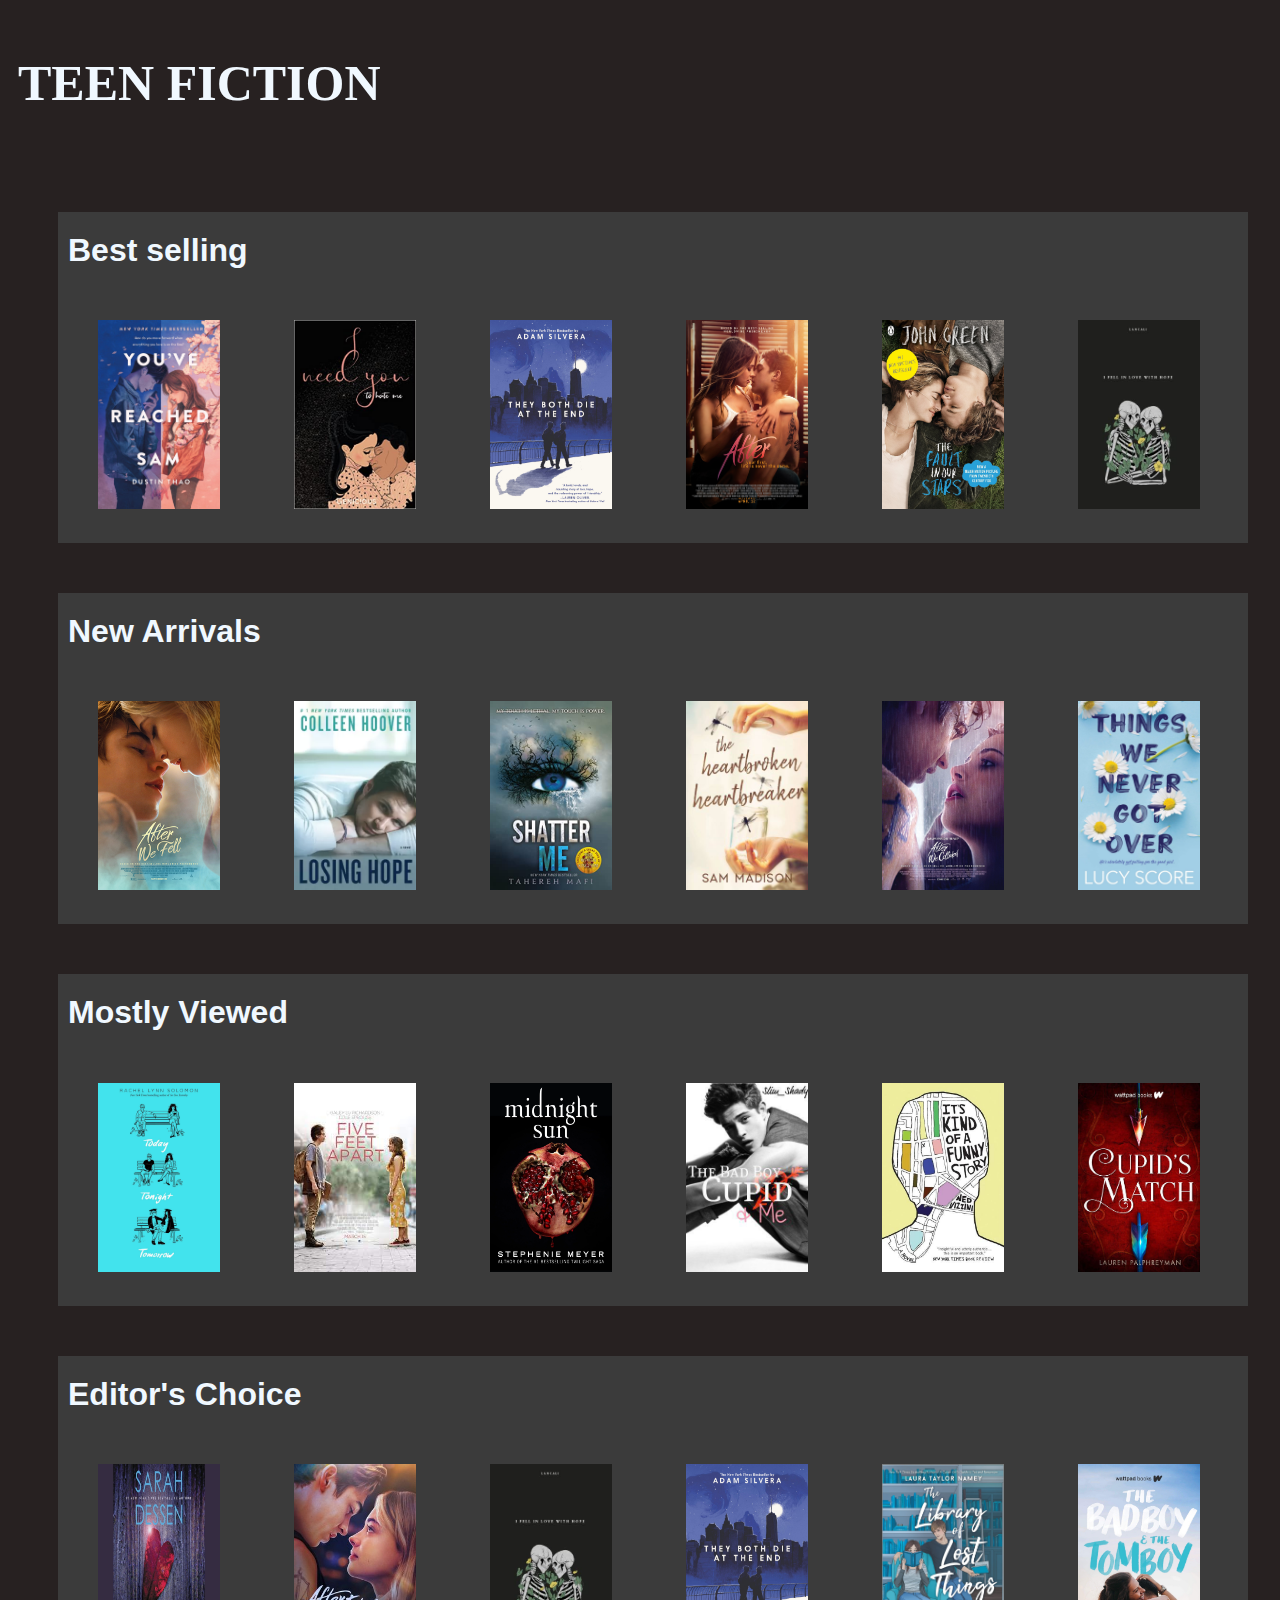
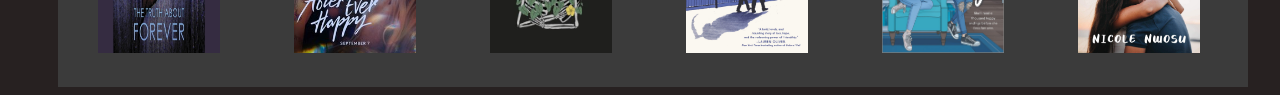
<file: teenfiction.html>
<!DOCTYPE html>
<html>
    <head>
        <title>fantasy-BOOKFLIX</title>
        <link rel="stylesheet" href="category.css">
    </head>
    <body>
        <div class="header">
        <h1>TEEN FICTION</h1>
        </div>

         <!-----------------------------------------------------best selling--------------------------->
<div class="column1">
    <h1>Best selling</h1>
    <div class="row">
        <a href="lotr"><img src="images/youhave reached sam.jpeg" class="book"></a>
        <a href="lotr"><img src="images/ineedyoutohateme.jpeg"class="book"></a>
        <a href="lotr"><img src="images/bothdieintheend.jpg"class="book"></a>
        <a href="lotr"><img src="images/After.png"class="book"></a>
        <a href="lotr"><img src="images/faultinourstar.jpg"class="book"></a>
        <a href="lotr"><img src="images/fellinlovewdhope.jpeg"class="book"></a>
    
    </div>
</div>
 
<!---------------------------------------------new arrivals----------------------------------->
<div class="column2">
    <h1>New Arrivals</h1>
    <div class="row">
        <a href="lotr"><img src="images/After_We_Fell.png" class="book"></a>
        <a href="lotr"><img src="images/losing-hope.webp"class="book"></a>
        <a href="lotr"><img src="images/shatterme.jpg"class="book"></a>
        <a href="lotr"><img src="images/setheveret.jpg"class="book"></a>
        <a href="lotr"><img src="images/afterwecollided.jpg"class="book"></a>
        <a href="lotr"><img src="images/thingswenevergotover.jpeg"class="book"></a>
       
    </div>
</div>
<!---------------------------------------------horror----------------------------------->
<div class="column3">
    <h1>Mostly Viewed</h1>
    <div class="row">
        <a href="lotr"><img src="images/todaytonight.jpg" class="book"></a>
        <a href="lotr"><img src="images/fivefeetapart.jpeg"class="book"></a>
        <a href="lotr"><img src="images/midnightsun.webp"class="book"></a>
        <a href="lotr"><img src="images/cupidandme.jpg"class="book"></a>
        <a href="lotr"><img src="images/kindofafunnystory.jpg"class="book"></a>
        <a href="lotr"><img src="images/cupids match.jpeg"class="book"></a>
    
    </div>
</div>
<div class="column4">
    <h1>Editor's Choice</h1>
    <div class="row">
        <a href="lotr"><img src="images/the-truth-about-forever-4.jpg" class="book"></a>
        <a href="lotr"><img src="images/AfterEverHappy.jpg"class="book"></a>
        <a href="lotr"><img src="images/fellinlovewdhope.jpeg"class="book"></a>
        <a href="lotr"><img src="images/bothdieintheend.jpg"class="book"></a>
        <a href="lotr"><img src="images/libraryoflostthings.jpeg"class="book"></a>
        <a href="lotr"><img src="images/badboyandthetomboy.jpeg"class="book"></a>
    
    </div>
</div>
        
    </body>
</html>
</file>
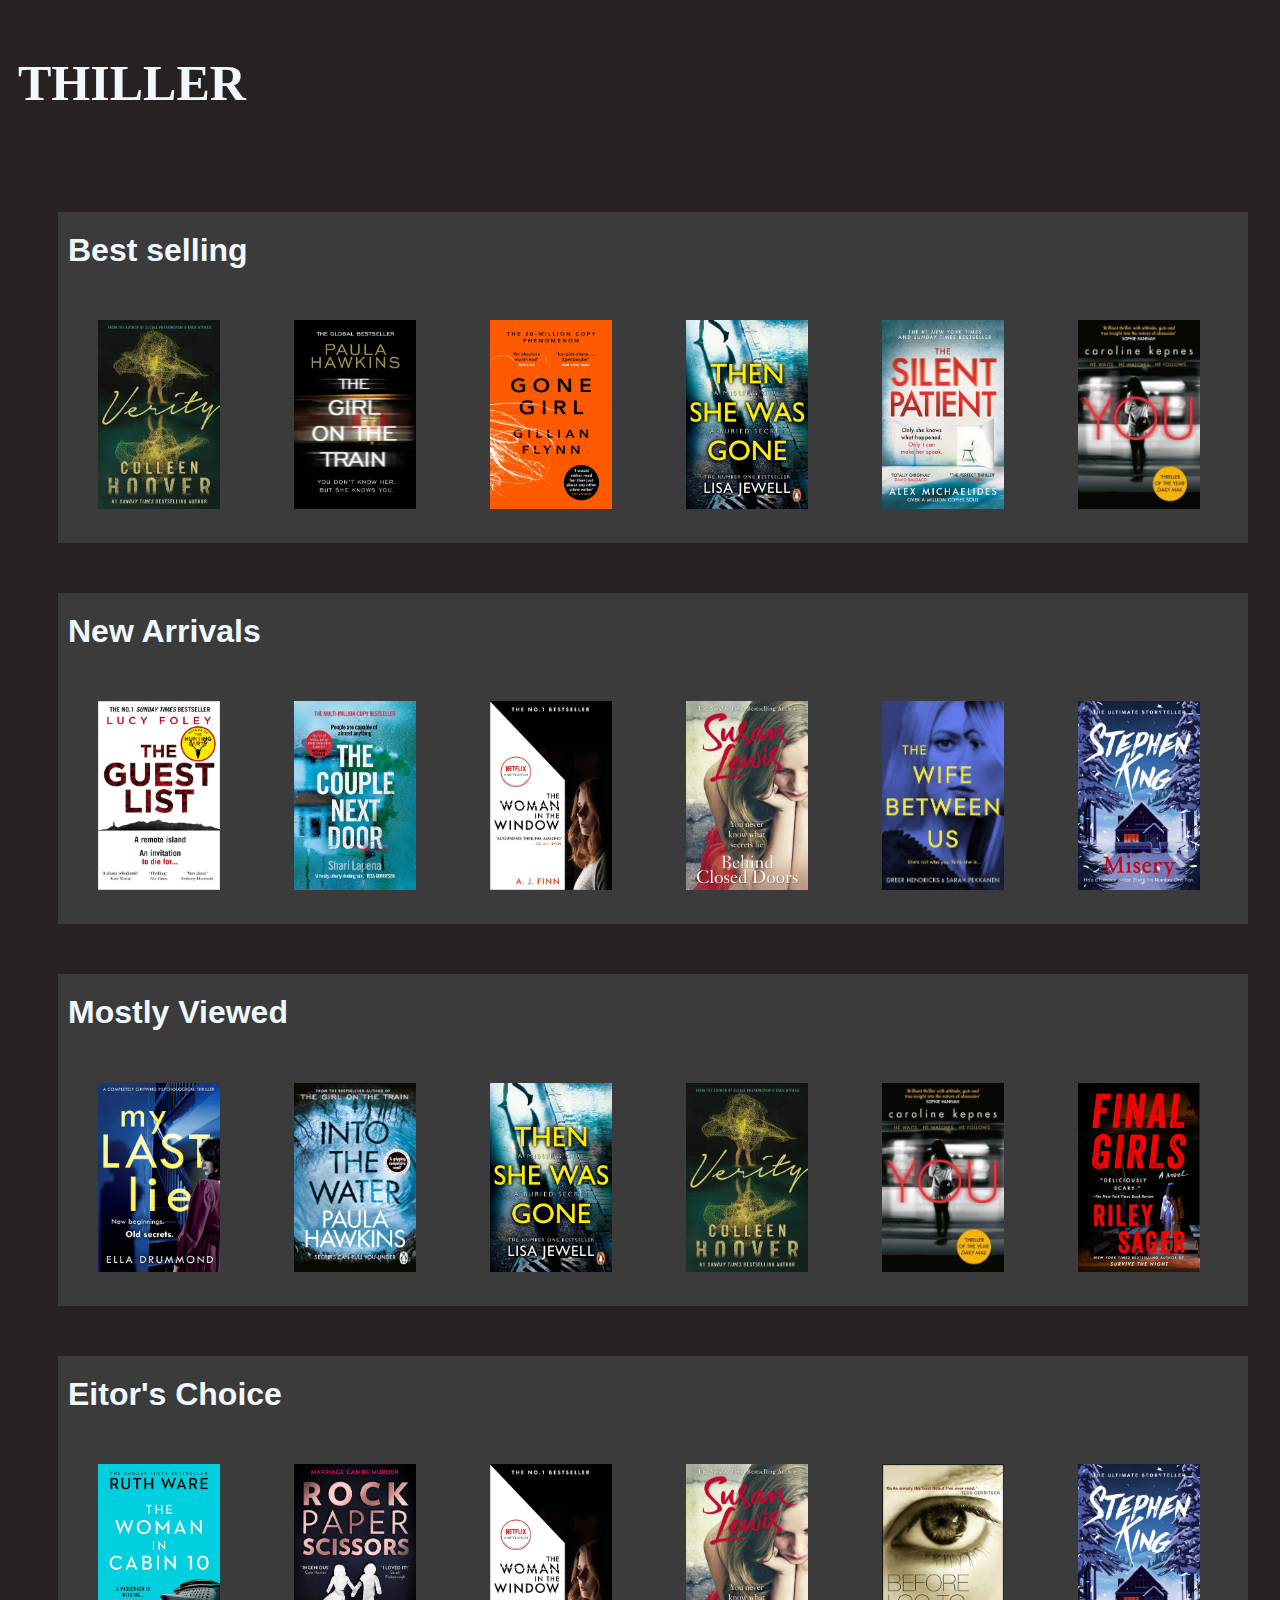
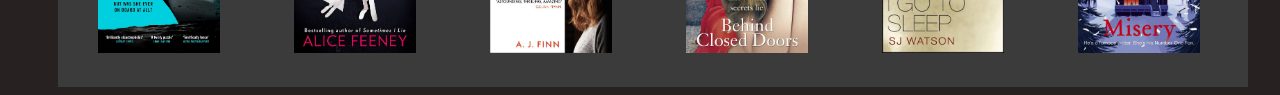
<file: triller.html>
<!DOCTYPE html>
<html>
    <head>
        <title>fantasy-BOOKFLIX</title>
        <link rel="stylesheet" href="category.css">
    </head>
    <body>
        <div class="header">
        <h1>THILLER</h1>
        </div>

         <!-----------------------------------------------------best selling--------------------------->
<div class="column1">
    <h1>Best selling</h1>
    <div class="row">
        <a href="lotr"><img src="images/verity.jpeg" class="book"></a>
        <a href="lotr"><img src="images/thegirlonthetrain.jpeg"class="book"></a>
        <a href="lotr"><img src="images/gonegirl.jpeg"class="book"></a>
        <a href="lotr"><img src="images/thenshewasgone.jpeg"class="book"></a>
        <a href="lotr"><img src="images/thesilentpatient.jpeg"class="book"></a>
        <a href="lotr"><img src="images/you.jpeg"class="book"></a>
    
    </div>
</div>
 
<!---------------------------------------------new arrivals----------------------------------->
<div class="column2">
    <h1>New Arrivals</h1>
    <div class="row">
        <a href="lotr"><img src="images/theguestlist.jpeg" class="book"></a>
        <a href="lotr"><img src="images/thecouplenextdoor.jpeg"class="book"></a>
        <a href="lotr"><img src="images/thewomeninthewindow.jpeg"class="book"></a>
        <a href="lotr"><img src="images/behindclosedoors.jpeg"class="book"></a>
        <a href="lotr"><img src="images/thewife.jpeg"class="book"></a>
        <a href="lotr"><img src="images/misery.jpeg"class="book"></a>
       
    </div>
</div>
<!---------------------------------------------horror----------------------------------->
<div class="column3">
    <h1>Mostly Viewed</h1>
    <div class="row">
        <a href="lotr"><img src="images/lasttimeilies.jpeg" class="book"></a>
        <a href="lotr"><img src="images/water.jpeg"class="book"></a>
        <a href="lotr"><img src="images/thenshewasgone.jpeg"class="book"></a>
        <a href="lotr"><img src="images/verity.jpeg"class="book"></a>
        <a href="lotr"><img src="images/you.jpeg"class="book"></a>
        <a href="lotr"><img src="images/finalgirl.jpeg"class="book"></a>
    
    </div>
</div>
<div class="column4">
    <h1>Eitor's Choice</h1>
    <div class="row">
        <a href="lotr"><img src="images/womenincabin10.jpeg" class="book"></a>
        <a href="lotr"><img src="images/rockpapperscissor.jpeg"class="book"></a>
        <a href="lotr"><img src="images/thewomeninthewindow.jpeg"class="book"></a>
        <a href="lotr"><img src="images/behindclosedoors.jpeg"class="book"></a>
        <a href="lotr"><img src="images/gotosleep.jpeg"class="book"></a>
        <a href="lotr"><img src="images/misery.jpeg"class="book"></a>
    
    </div>
</div>
        
    </body>
</html>
</file>
<file: category.css>
.book{
    height: 189px;
    width: 122px;
    display: inline;
    margin: 30px;
    margin-top: 30px;
    margin-left: 40px;
}
body{
    background-color: rgb(39, 33, 33);
}
.header h1{
    padding-top: 20px;
    padding-left: 10px;
    color: aliceblue;
    font-size: 50px;
    font-family: Georgia, 'Times New Roman', Times, serif;
}
.column1{
    margin-left: 50px;
    margin-top: 100px;
    background: rgb(59, 59, 59);
    width: 1190px;
 }
 .column1 h1{
    padding-top: 20px;
    padding-left: 10px;
    color: aliceblue;
    font-family: 'Gill Sans', 'Gill Sans MT', Calibri, 'Trebuchet MS', sans-serif;
    
 }
 .column2{
    margin-left: 50px;
    margin-top: 50px;
    background: rgb(59, 59, 59);
    width: 1190px;
 }
 .column2 h1{
    padding-top: 20px;
    padding-left: 10px;
    color: aliceblue;
    font-family: 'Gill Sans', 'Gill Sans MT', Calibri, 'Trebuchet MS', sans-serif;
 }
 .column3{
    margin-left: 50px;
    margin-top: 50px;
    background: rgb(59, 59, 59);
    width: 1190px;
 }
 .column3 h1{
    padding-top: 20px;
    padding-left: 10px;
    color: aliceblue;
    font-family: 'Gill Sans', 'Gill Sans MT', Calibri, 'Trebuchet MS', sans-serif;
 }
 .column4{
    margin-left: 50px;
    margin-top: 50px;
    background: rgb(59, 59, 59);
    width: 1190px;
 }
 .column4 h1{
    padding-top: 20px;
    padding-left: 10px;
    color: aliceblue;
    font-family: 'Gill Sans', 'Gill Sans MT', Calibri, 'Trebuchet MS', sans-serif;
 }
</file>
<file: home.css>
body{
    background: rgb(39, 33, 33);
}
.book{
    height: 189px;
    width: 122px;
    display: inline;
    margin: 30px;
    margin-top: 30px;
}
.btn{
    height: 33px;
    width: 28px;
}
.nav_bar{
    background: rgb(70, 69, 69);
    height: 2610px;
    width: 160px;
}
.btn{
   margin-left: 20px;
   margin-top: 10px;
}
.home_page h1{
    text-align: center;
    color: aliceblue;
    margin-top: -2600px;
    margin-left: 230px;
}
.home_page h2{
    text-align: center;
    color: aliceblue;
    margin-left: 230px;
}
.top_picks{
    margin-left: 200px;
    margin-top: 30px;
    background: rgb(59, 59, 59);
 }
 .top_picks h1{
   padding-top: 20px;
   padding-left: 10px;
    color: aliceblue;
    font-family: 'Gill Sans', 'Gill Sans MT', Calibri, 'Trebuchet MS', sans-serif;
 }
 .new_arrivals{
    margin-left: 200px;
    margin-top: 60px;
    background: rgb(59, 59, 59);
 }
 .new_arrivals h1{
   padding-top: 20px;
   padding-left: 10px;
    color: aliceblue;
    font-family: 'Gill Sans', 'Gill Sans MT', Calibri, 'Trebuchet MS', sans-serif;
 }
 .recently_viewed{
    margin-left: 200px;
    margin-top: 60px;
    background: rgb(59, 59, 59);
 }
 .recently_viewed h1{
   padding-top: 20px;
   padding-left: 10px;
    color: aliceblue;
    font-family: 'Gill Sans', 'Gill Sans MT', Calibri, 'Trebuchet MS', sans-serif;
 }
 .wattpad_release{
    margin-left: 200px;
    margin-top: 60px;
    background: rgb(59, 59, 59);
 }
 .wattpad_release h1{
   padding-top: 20px;
   padding-left: 10px;
    color: aliceblue;
    font-family: 'Gill Sans', 'Gill Sans MT', Calibri, 'Trebuchet MS', sans-serif;
 }
 .combo_offers{
    margin-left: 200px;
    margin-top: 60px;
    background: rgb(59, 59, 59);
 }
 .combo_offers h1{
    padding-top: 20px;
    padding-left: 10px;
    color: aliceblue;
    font-family: 'Gill Sans', 'Gill Sans MT', Calibri, 'Trebuchet MS', sans-serif;
 }
 .row{
    margin-left: 90px;
 }
 .row li{
   display: inline-block;
   margin-left: 18px;
   padding: 33px;
   margin-top: -8px;
   font-size: 18px;
   color: aliceblue;
   font-family: 'Courier New', Courier, monospace;
 }
</file>
<file: preview.css>
body{
    background-color:  rgb(39, 33, 33);
}
.book{
    height: 414px;
    width: 290px;
    margin-left: 50px;
    margin-top: 20px;
}
.name h1{
    margin-left: 600px;
    margin-top: -300px;   
    font-size: 80px;
    color: rgb(205, 208, 211);
}
.name h2{
    margin-top: -60px;
    margin-left: 700px;
    font-size: 80px;
    color: rgb(204, 207, 211);
}
.name p{
    margin-left: 1000px;
    margin-top:0px ;
    font-size: 30px;
    color: rgb(204, 207, 211);
}
.price{
    font-size: 20px;
    font-family: 'Courier New', Courier, monospace;
    list-style: none;
    margin-left: 50px;
    margin-top: 70px;
    color: rgb(203, 205, 206);
}
button{
    margin-top: -100px;
    height: 45px;
    width: 279px;
    font-size: 20px;
    color: aliceblue;
}
.btn1{
    margin-left: 550px;
    background-color: rgb(59, 59, 59); 
    border: none;
}
.btn2{
    margin-left: 100px;
    background-color: rgb(59, 59, 59);
    border: none;
}
.info{
    margin-left: 50px;
    margin-top: 100px;
    font-size: 15px;
    color: aliceblue;
    font-family: 'Trebuchet MS', 'Lucida Sans Unicode', 'Lucida Grande', 'Lucida Sans', Arial, sans-serif;
}
.review{
    margin-top: 100px;
    margin-left: 150px;
    background-color: rgb(196, 199, 201);
    width: 900px;
}
</file>
